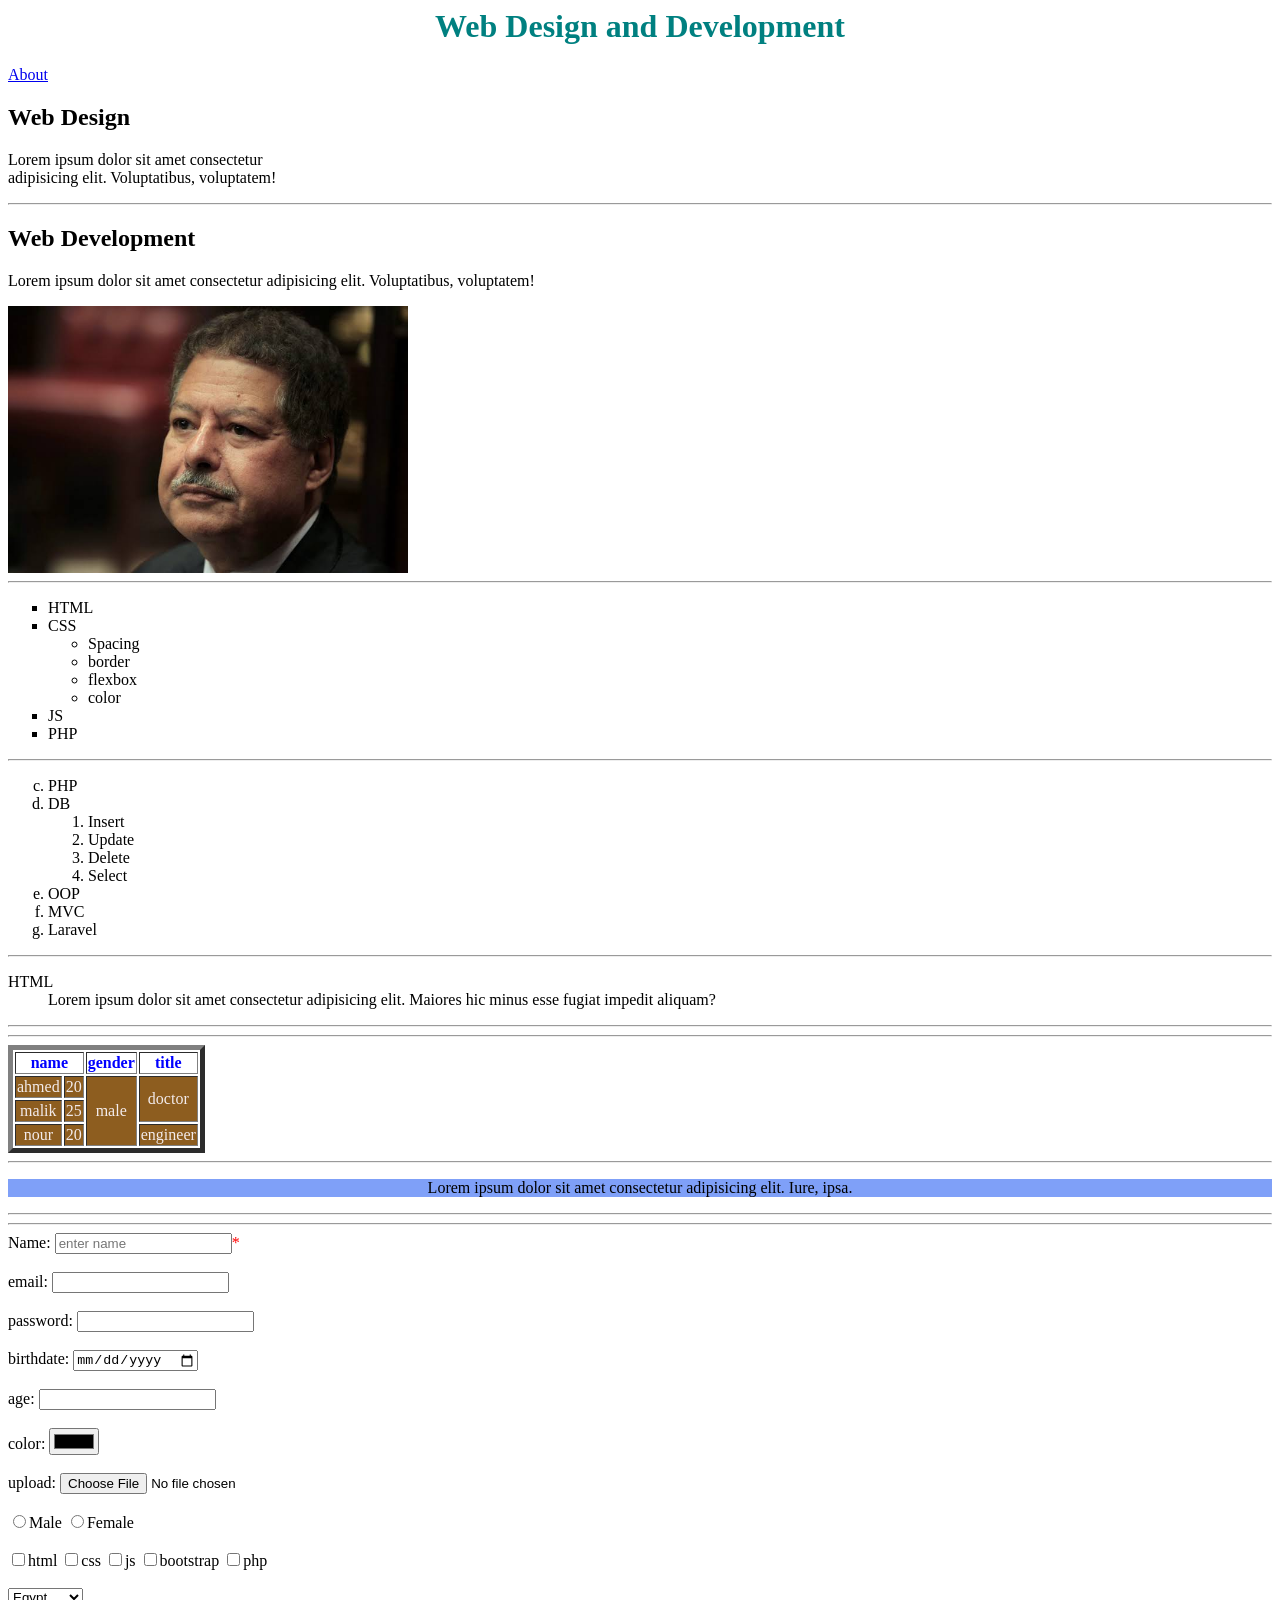
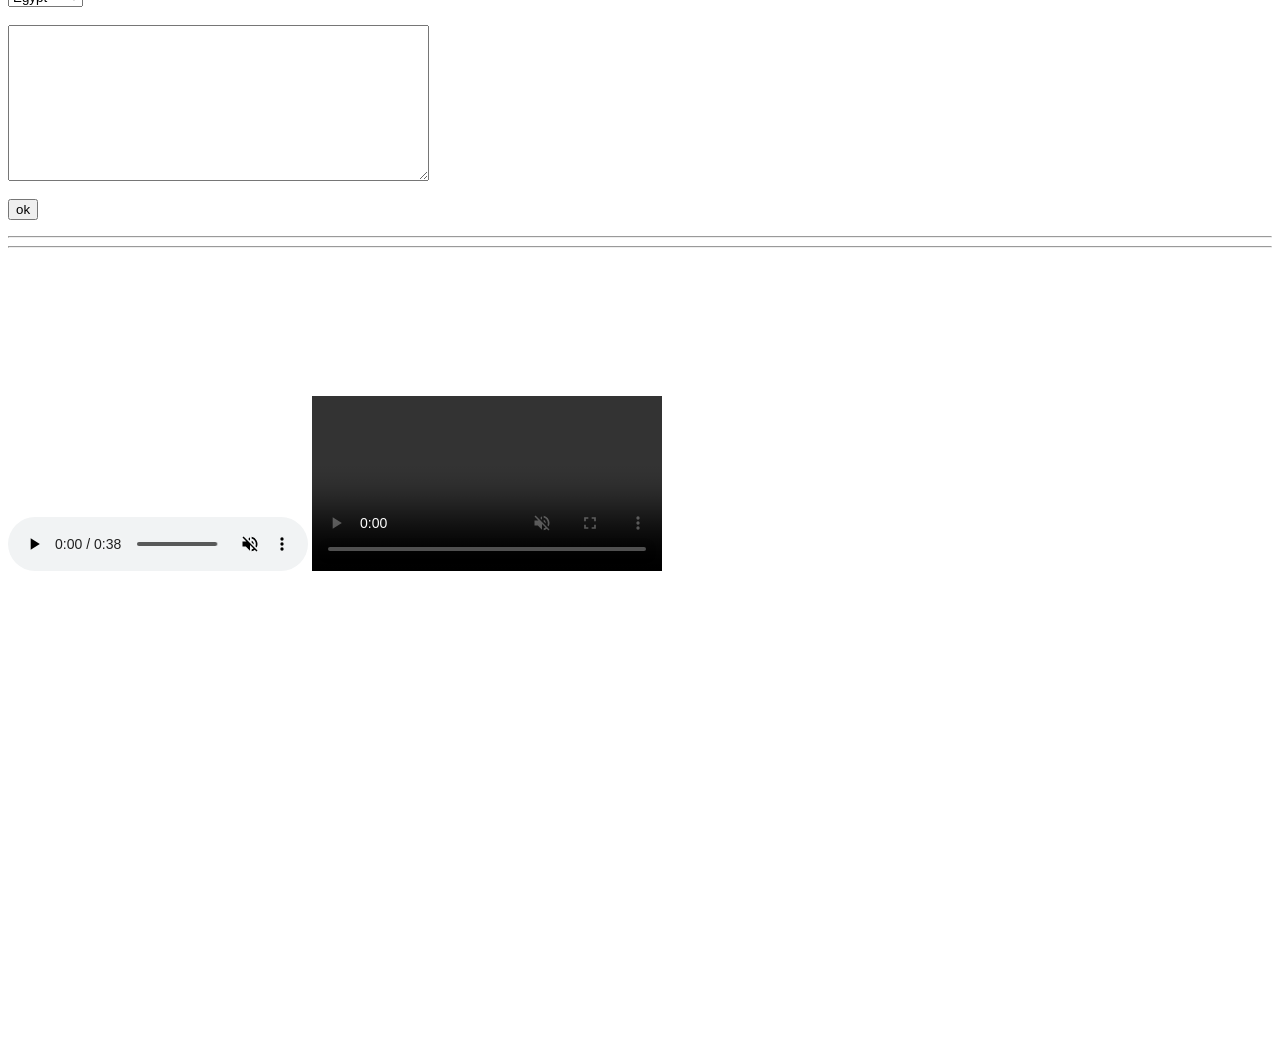
<file: session_1/index.html>
<html>
  <head> </head>
  <body>
    <!------- heading ------------>
    <h1 style="color: teal; text-align: center;">Web Design and Development</h1>
    <a href="about.html">About</a>

    <h2>Web Design</h2>
    <p>
      Lorem ipsum dolor sit amet consectetur <br />
      adipisicing elit. Voluptatibus, voluptatem!
    </p>

    <hr />

    <h2>Web Development</h2>
    <p>
      Lorem ipsum dolor sit amet consectetur adipisicing elit. Voluptatibus,
      voluptatem!
    </p>

    <!-- <h2>Web Design &&  Development </h2>
<h3>Web Design &&  Development </h3>
<h4>Web Design &&  Development </h4>
<h5>Web Design &&  Development </h5>
<h6>Web Design &&  Development </h6> -->

    <!--------------------------------------------tag type  -------------------------------------------------->
    <!--    
1-nested  tag
2-empty tag   <hr>   <br>   <img>   attribute 

-->

    <a
      target="_blank"
      href="https://ar.wikipedia.org/wiki/%D8%A3%D8%AD%D9%85%D8%AF_%D8%B2%D9%88%D9%8A%D9%84"
    >
      <img src="img/images.jpeg" alt="dr/ahmed zewail" width="400" />
    </a>

    <hr />
    <!-- <img src="img/Google_Icons-09-512.webp"  alt="Google icon"> -->

    <!--------------------------  list --------------------------------------------------->
    <!--     
1-ul
2-ol
3-dl     
-->

    <ul type="square">
      <li>HTML</li>
      <li>
        CSS
        <ul>
          <li>Spacing</li>
          <li>border</li>
          <li>flexbox</li>
          <li>color</li>
        </ul>
      </li>
      <li>JS</li>
      <li>PHP</li>
    </ul>

    <hr />

    <ol type="a" start="3">
      <li>PHP</li>
      <li>
        DB
        <ol>
          <li>Insert</li>
          <li>Update</li>
          <li>Delete</li>
          <li>Select</li>
        </ol>
      </li>
      <li>OOP</li>
      <li>MVC</li>
      <li>Laravel</li>
    </ol>

    <hr />

    <dl>
      <dt>HTML</dt>
      <dd>
        Lorem ipsum dolor sit amet consectetur adipisicing elit. Maiores hic
        minus esse fugiat impedit aliquam?
      </dd>
    </dl>

    <hr />
    <hr />
<!-------------------------------table---------------------------------------->
    <table border="5">
        

<thead style="color: blue;">
    <th colspan="2">name</th>
   
    <th>gender</th>
    <th>title</th>
</thead>

<tbody style="color: rgb(243, 235, 235); background-color: rgb(141, 93, 31); text-align: center;">


          <tr>
        <td>ahmed</td>
        <td>20</td>
        <td rowspan="3">male</td>
        <td rowspan="2">doctor</td>
      </tr>

      <tr>
        <td>malik</td>
        <td>25</td>
       
    
      </tr>

      <tr>
        <td>nour</td>
        <td>20</td>
      
        <td>engineer</td>
      </tr>
</tbody>
    </table>








<hr>
<!--------------------------  Style attribute ----------------------------------------------------->

<!----------------   color ---------------------------------------------------------------->

<!-- 
1-red green 

2- R      G         B
   00    00        00     =>black
   ff    ff        ff     => white

   hexadecimal   =>16 0123456789abcdef
   ff   00    00  =>red         #f00 
   00    ff    00  => green     #0f0
   00    00    ff  => blue      #00f
-->


<p style="text-align: center; background-color: #7fa0f8;">Lorem ipsum dolor sit amet consectetur adipisicing elit. Iure, ipsa.</p>




<!----------------------------------------- FORM  --------------------------------------------------------->


<!--  

int x  = 5 ;

type    int
name    x 
value    5

-->

<hr>
<hr>

<form>

<label for="">Name:</label>
<input type="text" name="username" required placeholder="enter name"><span style="color: #f00;">*</span>


 <br>
 <br>

<label for="">email:</label>
<input type="email" name="email">


 <br>
 <br>

<label for="">password:</label>
<input type="password" name="password">


 <br>
 <br>

<label for="">birthdate:</label>
<input type="date" name="date">



<br>
 <br>

<label for="">age:</label>
<input type="number" name="age">


<br>
 <br>

<label for="">color:</label>
<input type="color" name="color">




<br>
 <br>

<label for="">upload:</label>
<input type="file" name="file">



<br>
 <br>

 <input type="radio" name="gender" value="male"><label for="">Male</label>
 <input type="radio" name="gender" value="female"><label for="">Female</label>



 <br>
 <br>

 <input type="checkbox" name="skills" value="html"><label for="">html</label>
 <input type="checkbox" name="skills" value="css"><label for="">css</label>
 <input type="checkbox" name="skills" value="js"><label for="">js</label>
 <input type="checkbox" name="skills" value="bootstrap"><label for="">bootstrap</label>
 <input type="checkbox" name="skills" value="php"><label for="">php</label>


 <br>
 <br>
 
 <select name="country" id="">
    <option value="cairo">Egypt</option>
    <option value="india">india</option>
    <option value="malaysia">malaysia</option>
    <option value="bankouk">bankouk</option>
 </select>


  <br>
 <br>


 <textarea cols="50" rows="10" name="fedb" id=""></textarea>






    <br>
    <br>
    <button type="submit">ok</button>

</form>



<hr>
<hr>


<!-------------------------- Media  ------------------------------------------------------------------->
<!-- 
1-audio
2-video
3-iframe
-->


<audio controls muted autoplay loop>
    <source src="img/001.mp3">
</audio>


<video width="350" controls autoplay loop muted>
    <source src="img/WhatsApp Video 2024-05-04 at 6.33.40 PM.mp4">
</video>



<iframe width="560" height="315" src="https://www.youtube.com/embed/p3Mnum1oPfU?si=aNKYho6OH1UB6o36" title="YouTube video player" frameborder="0" allow="accelerometer; autoplay; clipboard-write; encrypted-media; gyroscope; picture-in-picture; web-share" referrerpolicy="strict-origin-when-cross-origin" allowfullscreen></iframe>



<iframe src="https://www.google.com/maps/embed?pb=!1m18!1m12!1m3!1d3453.0331721212433!2d31.33139472564268!3d30.06458361761831!2m3!1f0!2f0!3f0!3m2!1i1024!2i768!4f13.1!3m3!1m2!1s0x14583e42e4f61a9d%3A0xb87f86d33b2fae3c!2sIT%20Gate%20Academy!5e0!3m2!1sar!2seg!4v1788084041082!5m2!1sar!2seg"
 width="600" height="450" style="border:0;" allowfullscreen="" loading="lazy"
 referrerpolicy="strict-origin-when-cross-origin"></iframe>





 <iframe src="https://www.google.com/maps/embed?pb=!1m18!1m12!1m3!1d27473.956820007144!2d31.530166594286644!3d30.598863250349996!2m3!1f0!2f0!3f0!3m2!1i1024!2i768!4f13.1!3m3!1m2!1s0x14f7f11df48a84e5%3A0xa501720cbe242d27!2z2YXYs9iq2LTZgdmKINin2YTYqtmK2LPZitixINin2YTYr9mI2YTZig!5e0!3m2!1sar!2seg!4v1788084130784!5m2!1sar!2seg" width="600" height="450" style="border:0;" allowfullscreen=""
  loading="lazy" referrerpolicy="strict-origin-when-cross-origin"></iframe>

















  </body>
</html>
</file>
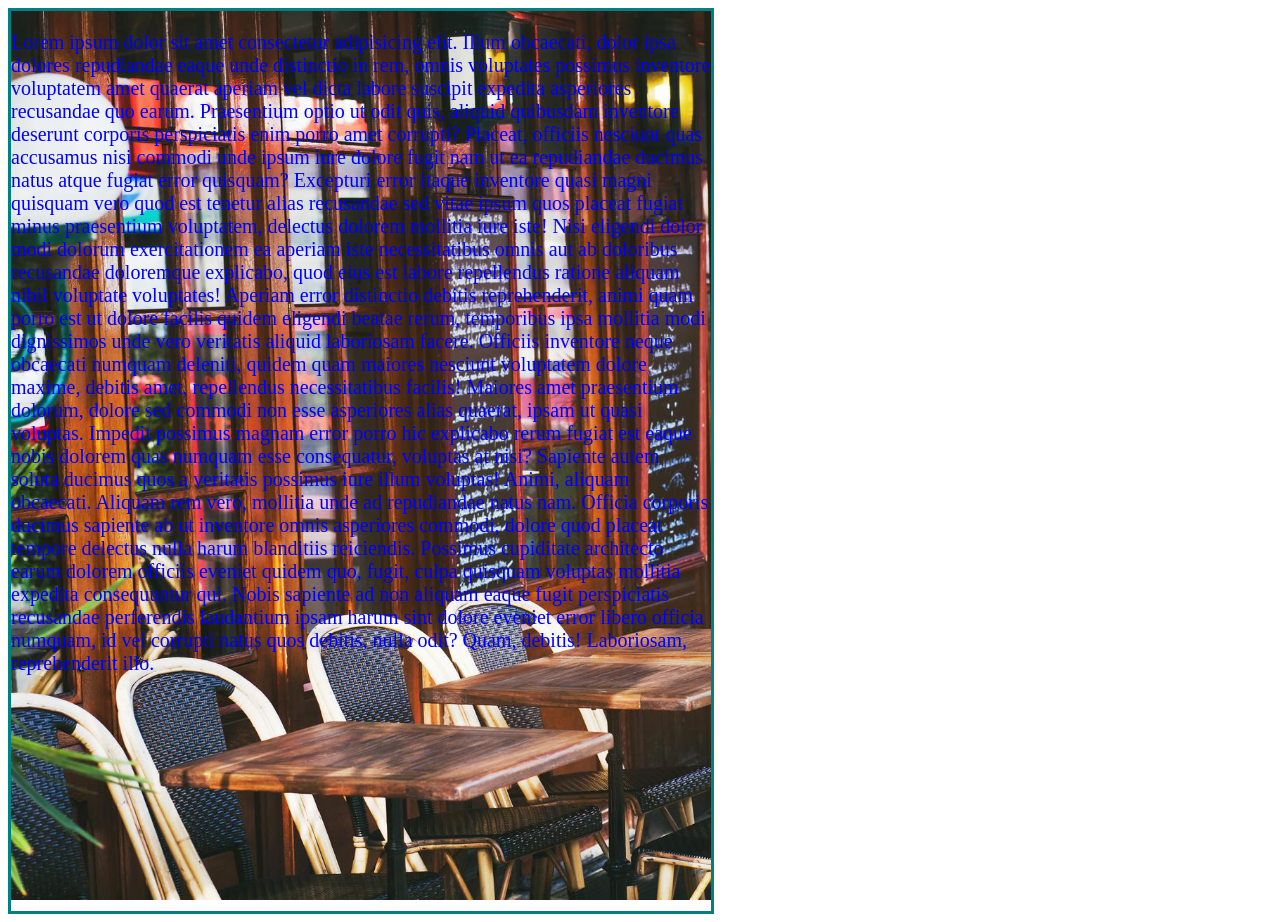
<file: session_2/index.html>
<!DOCTYPE html>
<html lang="en">
<head>
    <meta charset="UTF-8">
    <meta name="viewport" content="width=device-width, initial-scale=1.0">
    <title>Document</title>

<!--  font family link -->
<link rel="preconnect" href="https://fonts.googleapis.com">
<link rel="preconnect" href="https://fonts.gstatic.com" crossorigin>
<link href="https://fonts.googleapis.com/css2?family=DM+Sans:ital,opsz,wght@0,9..40,100..1000;1,9..40,100..1000&family=Roboto+Mono:ital,wght@0,100..700;1,100..700&display=swap"
 rel="stylesheet">

<!-- css style file -->
<link rel="stylesheet" href="css/style.css">

</head>
<body>
    

<!-- 
<iframe
 src="https://www.google.com/maps/embed?pb=!1m18!1m12!1m3!1d13738.494093923553!2d31.506312262057197!3d30.588171516381525!2m3!1f0!2f0!3f0!3m2!1i1024!2i768!4f13.1!3m3!1m2!1s0x14f7f10150b7b129%3A0x62987e244e88b08e!2s7%20Days%20Pizza!5e0!3m2!1sar!2seg!4v1788158146445!5m2!1sar!2seg" 
 width="300" height="450" style="border:0;" allowfullscreen="" loading="lazy" referrerpolicy="strict-origin-when-cross-origin"></iframe>
 -->

<!-- 
<p class="p">Lorem, ipsum dolor sit amet consectetur adipisicing elit. Cupiditate, nobis!</p>
<p>Lorem, ipsum dolor sit amet consectetur adipisicing elit. Cupiditate, nobis!</p>
<p>Lorem, ipsum dolor sit amet consectetur adipisicing elit. Cupiditate, nobis!</p>
<p>Lorem, ipsum dolor sit amet consectetur adipisicing elit. Cupiditate, nobis!</p>
<p>Lorem, ipsum dolor sit amet consectetur adipisicing elit. Cupiditate, nobis!</p>
<p>Lorem, ipsum dolor sit amet consectetur adipisicing elit. Cupiditate, nobis!</p> -->



<!-- <div class="container">
    <h2>Lorem, ipsum dolor.</h2>
    <p>Lorem ipsum dolor, sit amet consectetur adipisicing elit.</p>
    <button>ok</button>
</div> -->



<!---------------------------------------------------------------------------------------->

<!-- inline element     block element     -->

<!-- <a href="">Google</a>
<a href="">Google</a>
<a href="">Google</a>
<a href="">Google</a>
<a href="">Google</a>
<a href="">Google</a> -->


<!-- <p>Lorem, ipsum dolor.</p>
<p>Lorem, ipsum dolor.</p>
<p>Lorem, ipsum dolor.</p>
<p>Lorem, ipsum dolor.</p>
<p>Lorem, ipsum dolor.</p>
<p>Lorem, ipsum dolor.</p> -->

<!-- <h1><span>O</span>ur Team</h1>

<div class="items">

<div class="item">
    
    <img src="images/two.png" alt="">
    <h2>Ahmed Ali</h2>
    <p>Lorem ipsum dolor sit amet consectetur adipisicing elit. Quisquam, voluptatum.</p>
    <button>OK</button>
</div>

<div class="item">
    
    <img src="images/two.png" alt="">
    <h2>Ahmed Ali</h2>
    <p>Lorem ipsum dolor sit amet consectetur adipisicing elit. Quisquam, voluptatum.</p>
    <button>OK</button>
</div>

<div class="item">
    
    <img src="images/two.png" alt="">
    <h2>Ahmed Ali</h2>
    <p>Lorem ipsum dolor sit amet consectetur adipisicing elit. Quisquam, voluptatum.</p>
    <button>OK</button>
</div>



</div> -->




<!-----------------------border-------------------------------->


<!-- <div class="bord"></div> -->


<!------------- Fonts--------------------------->
<!-- 
<h2 class="font-fh2">Lorem, ipsum dolor.</h2>
<p class="p-font">Lorem ipsum, dolor sit amet consectetur adipisicing elit. Iusto reprehenderit nihil qui. Unde cupiditate numquam consequuntur corporis rem assumenda adipisci.</p> -->



<!-- <div class="img">
    <img src="images/1.jpg" alt="">
</div> -->






<!------------------- Spacing ------------------------------------------>



<!-- <div class="space">
    <p>Lorem ipsum, dolor sit amet consectetur adipisicing elit. Facilis eum laborum iure fuga quia laudantium repellat molestias doloribus, numquam tempore.</p>
</div> -->







<!-------------------------- background  ------------------------------------------>

<div class="back">
<p>Lorem ipsum dolor sit amet consectetur adipisicing elit. Illum obcaecati, dolor ipsa dolores repudiandae eaque unde distinctio in rem, omnis voluptates possimus inventore voluptatem amet quaerat aperiam vel dicta labore suscipit expedita asperiores recusandae quo earum. Praesentium optio ut odit quis, aliquid quibusdam inventore deserunt corporis perspiciatis enim porro amet corrupti? Placeat, officiis nesciunt quas accusamus nisi commodi unde ipsum iure dolore fugit nam ut ea repudiandae ducimus natus atque fugiat error quisquam? Excepturi error itaque inventore quasi magni quisquam vero quod est tenetur alias recusandae sed vitae ipsum quos placeat fugiat minus praesentium voluptatem, delectus dolorem mollitia iure iste! Nisi eligendi dolor modi dolorum exercitationem ea aperiam iste necessitatibus omnis aut ab doloribus recusandae doloremque explicabo, quod eius est labore repellendus ratione aliquam nihil voluptate voluptates! Aperiam error distinctio debitis reprehenderit, animi quam porro est ut dolore facilis quidem eligendi beatae rerum, temporibus ipsa mollitia modi dignissimos unde vero veritatis aliquid laboriosam facere. Officiis inventore neque obcaecati numquam deleniti, quidem quam maiores nesciunt voluptatem dolore maxime, debitis amet, repellendus necessitatibus facilis! Maiores amet praesentium dolorum, dolore sed commodi non esse asperiores alias quaerat, ipsam ut quasi voluptas. Impedit possimus magnam error porro hic explicabo rerum fugiat est eaque nobis dolorem quas numquam esse consequatur, voluptas at nisi? Sapiente autem soluta ducimus quos a veritatis possimus iure illum voluptas! Animi, aliquam obcaecati. Aliquam rem vero, mollitia unde ad repudiandae natus nam. Officia corporis ducimus sapiente ab ut inventore omnis asperiores commodi, dolore quod placeat tempore delectus nulla harum blanditiis reiciendis. Possimus cupiditate architecto earum dolorem officiis eveniet quidem quo, fugit, culpa quisquam voluptas mollitia expedita consequuntur qui. Nobis sapiente ad non aliquam eaque fugit perspiciatis recusandae perferendis laudantium ipsam harum sint dolore eveniet error libero officia numquam, id vel corrupti natus quos debitis, nulla odit? Quam, debitis! Laboriosam, reprehenderit illo.</p>
</div>


<!-- <div class="test">
    <p>Lorem ipsum dolor sit.</p>
</div> -->





</body>
</html>
</file>
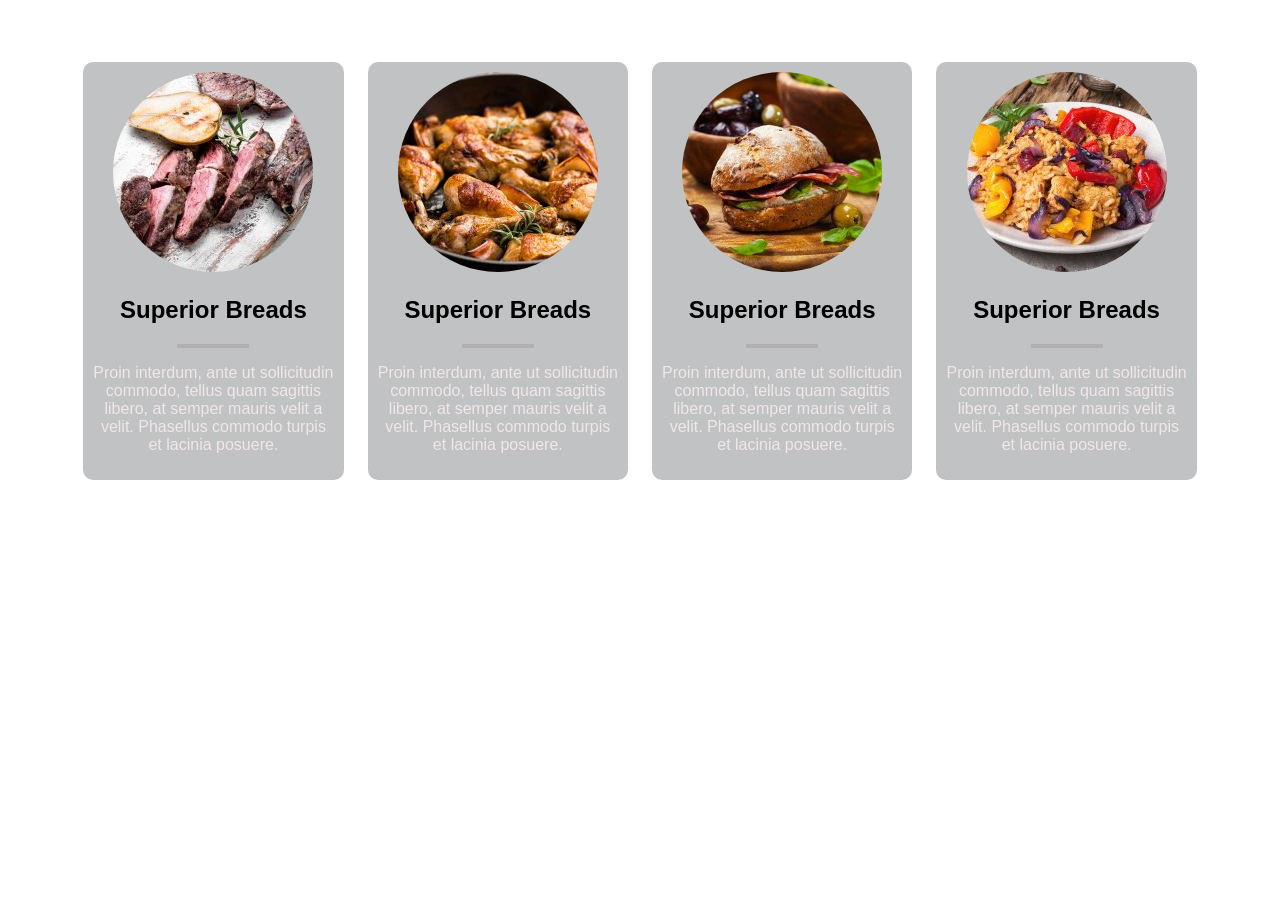
<file: session_3/index.html>
<!DOCTYPE html>
<html lang="en">
<head>
    <meta charset="UTF-8">
        <meta name="viewport" content="width=device-width, initial-scale=1.0">

    <title>Document</title>
    <link rel="stylesheet" href="css/style.css">
</head>
<body>
    



    <!-- <div class="test">
<p>Lorem ipsum dolor sit amet consectetur adipisicing elit. Ducimus, modi.</p>

    </div> -->


<div class="baking">


  <div class="inner-backing">
<div class="inner">
    
<img src="images/rigel-food-sec-2-img1-200x200.jpg" alt="">
<h2>Superior Breads</h2>
<!-- <hr> -->
 <!-- <pre>------------------</pre> -->
 <div class="line"></div>
<p>Proin interdum, ante ut sollicitudin commodo, tellus quam sagittis libero, at semper mauris velit a velit. Phasellus commodo turpis et lacinia posuere.</p>
 
</div>


</div>  


  <div class="inner-backing">
   <div class="inner">
     
<img src="images/rigel-food-sec-2-img3-200x200.jpg" alt="">
<h2>Superior Breads</h2>
 <div class="line"></div>
 <p>Proin interdum, ante ut sollicitudin commodo, tellus quam sagittis libero, at semper mauris velit a velit. Phasellus commodo turpis et lacinia posuere.</p>

   </div>

</div> 


    <div class="inner-backing">
<div class="inner">
    
<img src="images/rigel-food-sec-2-img4-200x200.jpg" alt="">
<h2>Superior Breads</h2>
 <div class="line"></div>
<p>Proin interdum, ante ut sollicitudin commodo, tellus quam sagittis libero, at semper mauris velit a velit. Phasellus commodo turpis et lacinia posuere.</p>
  
</div>
</div> 

    <div class="inner-backing">
<div class="inner">
    
<img src="images/rigel-food-sec-2-img5-200x200.jpg" alt="">
<h2>Superior Breads</h2>
 <div class="line"></div>
<p>Proin interdum, ante ut sollicitudin commodo, tellus quam sagittis libero, at semper mauris velit a velit. Phasellus commodo turpis et lacinia posuere.</p>
  

</div>
</div> 

<div class="clr"></div>

  <!-- <p>Lorem, ipsum dolor.</p> -->

</div>


</body>
</html>
</file>
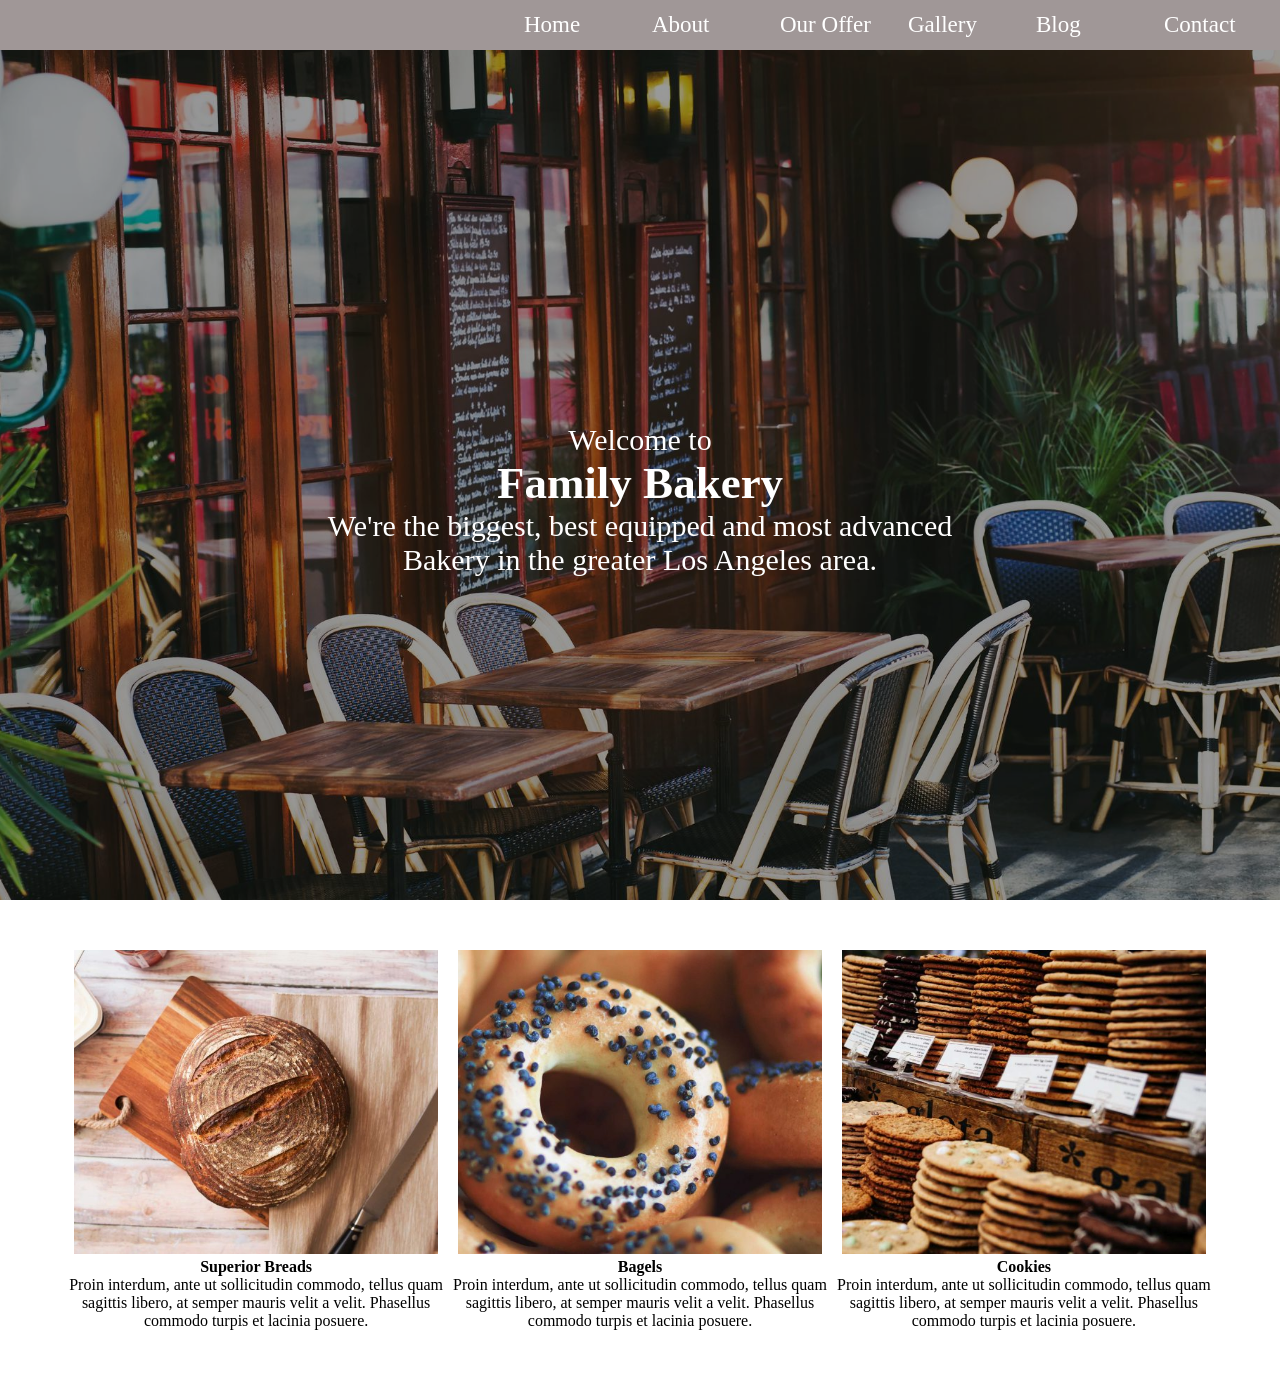
<file: session_4/index.html>
<!DOCTYPE html>
<html lang="en">
<head>
    <meta charset="UTF-8">
    <meta name="viewport" content="width=device-width, initial-scale=1.0">
    <title>Document</title>

<!---  CDN font-awesome  -->
<!-- <link rel="stylesheet" 
href="https://cdnjs.cloudflare.com/ajax/libs/font-awesome/7.3.1/css/all.min.css" integrity="sha512-QeR2VH+lsBE5LSAe1Q5EnTBbe7XTBubt8dG93Y7gidSgdMCr8nVqKcfKAMyN96SV8KDbZVTDXChatu5G2KQGzg==" crossorigin="anonymous"
 referrerpolicy="no-referrer"> -->

<!---  css  font-awesome  -->
<link rel="stylesheet" href="css/all.min.css"> 

<!------  css style  -------->
    <link rel="stylesheet" href="css/style.css">
</head>
<body>
    
<!-------------- Hover -------------------->


<!-- <div class="hov"></div> -->






<!---------------------  Transform ------------------------------->
<!-- <div class="trans">
    <img src="images/stas-ovsky-123540-600x500.jpg" alt="">
    <div class="inner">
        <h2>search</h2>
    </div>
</div> -->




<!--------------------  CSS Combinators -------------------------------->

<!-- <div class="item">
    <p>Lorem ipsum dolor sit amet consectetur.</p>
    <p>Lorem ipsum dolor sit amet consectetur.</p>

   <div class="c-item">
    <p>Lorem ipsum dolor sit, amet consectetur adipisicing </p>
    <p>Lorem ipsum dolor sit amet consectetur.</p>

   </div> 

    <p>Lorem ipsum dolor sit amet consectetur.</p>

</div>
<span></span>
<h3>Lorem ipsum dolor sit amet.</h3>
<h3>Lorem ipsum dolor sit amet.</h3>
<h3>Lorem ipsum dolor sit amet.</h3> -->




<!----------------------- -after&before -------------------------------->

<!-- <h1 class="h1">NTI</h1>


<h2 class="h2">CONTENT</h2> -->


<!------------------------------  ICONS ---------------------------------->


<!-- <div class="icons">

<i class="fa-solid fa-eye fa-2x"></i>

<i class="fa-brands fa-apple fa-10x"></i>

<i class="fa-solid fa-trophy"></i>

</div> -->

<!-- 
<ul class="fa-ul">
  <li>
    <span class="fa-li"><i class="fa-brands fa-envira"></i></span>We care about environment.
  </li>
  <li>
    <span class="fa-li"><i class="fa-solid fa-spin fa-users"></i></span>We are trusted by hundreds of clients.
  </li>
  <li>
    <span class="fa-li"><i class="fa-solid fa-spinner fa-pulse"></i></span>replace bullets
  </li>
  <li>
    <span class="fa-li"><i class="fa-regular fa-square"></i></span>in lists
  </li>
</ul> -->





<!------------------------------------------------------------------->



<header>
<div class="liner">
    
<nav>
    <ul>
        <li>Home</li>
        <li>About</li>
        <li>Our Offer</li>
        <li>Gallery</li>
        <li>Blog</li>
        <li>Contact</li>
        
    </ul>
</nav>


<div class="caption">

   <div class="i-f">
         <p>Welcome to</p>
    <h1>Family Bakery</h1>
    <p>We're the biggest, best equipped and most advanced Bakery in the greater Los Angeles area.</p>

   </div>
   
</div>

</div>

</header>

<section>
<!--     
<h3>Our Baking</h3>
<p>Learn more about them. We have worked truly hard to make them perfect for every use.</p> -->




<div class="baking">

    <div class="our-baking"> 
        <img src="images/ben-garratt-134774-600x500.jpg" alt="">
            <h4>Superior Breads</h4>
            <p>Proin interdum, ante ut sollicitudin commodo, tellus quam sagittis libero, at semper mauris velit a velit. Phasellus commodo turpis et lacinia posuere.</p>
    </div>


       <div class="our-baking">
        <img src="images/stas-ovsky-123540-600x500.jpg" alt="">
            <h4>Bagels</h4>
            <p>Proin interdum, ante ut sollicitudin commodo, tellus quam sagittis libero, at semper mauris velit a velit. Phasellus commodo turpis et lacinia posuere.</p>
    </div>

       <div class="our-baking">
        <img src="images/clem-onojeghuo-206832-600x500 (2).jpg" alt="">
            <h4>Cookies</h4>
            <p>Proin interdum, ante ut sollicitudin commodo, tellus quam sagittis libero, at semper mauris velit a velit. Phasellus commodo turpis et lacinia posuere.</p>
    </div> 


  

</div>






</section>






</body>
</html>
</file>
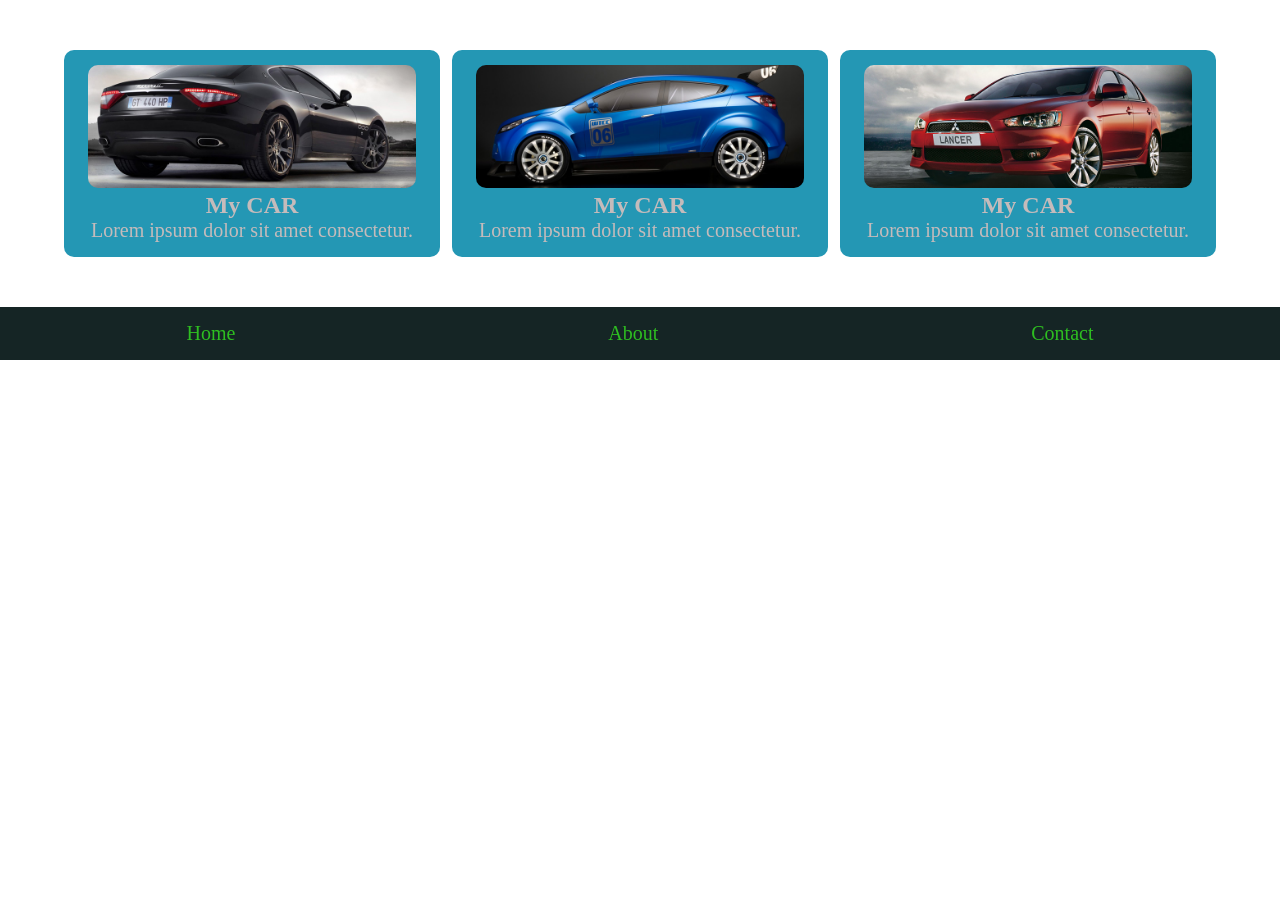
<file: session_5/index.html>
<!DOCTYPE html>
<html lang="en">
<head>
    <meta charset="UTF-8">
    <meta name="viewport" content="width=device-width, initial-scale=1.0">
    <title>Document</title>
    <link rel="stylesheet" href="css/style.css">
</head>
<body>
    

<div class="item">
    <div class="inner-item">
        <img src="images/1.jpg" alt="">
        <h2>My CAR</h2>
        <p>Lorem ipsum dolor sit amet consectetur.</p>
    </div>

     <div class="inner-item">
        <img src="images/2.jpg" alt="">
        <h2>My CAR</h2>
        <p>Lorem ipsum dolor sit amet consectetur.</p>
    </div>

     <div class="inner-item">
        <img src="images/3.jpg" alt="">
        <h2>My CAR</h2>
        <p>Lorem ipsum dolor sit amet consectetur.</p>
    </div>
</div>




<!-- <div class="parent">

    <div class="one ch"><p>ONE</p></div>
    <div class="two ch"><p>TWO</p></div>
    <div class="three ch"><p>THREE</p></div>
    <div class="four ch"><p>FOUR</p></div>
    <div class="five ch"><p>FIVE</p></div>

</div> -->



<nav>
    <ul>
        <li><a href="">Home</a></li>
        <li><a href="">About</a></li>
        <li><a href="">Contact</a></li>
    </ul>
</nav>



</body>
</html>
</file>
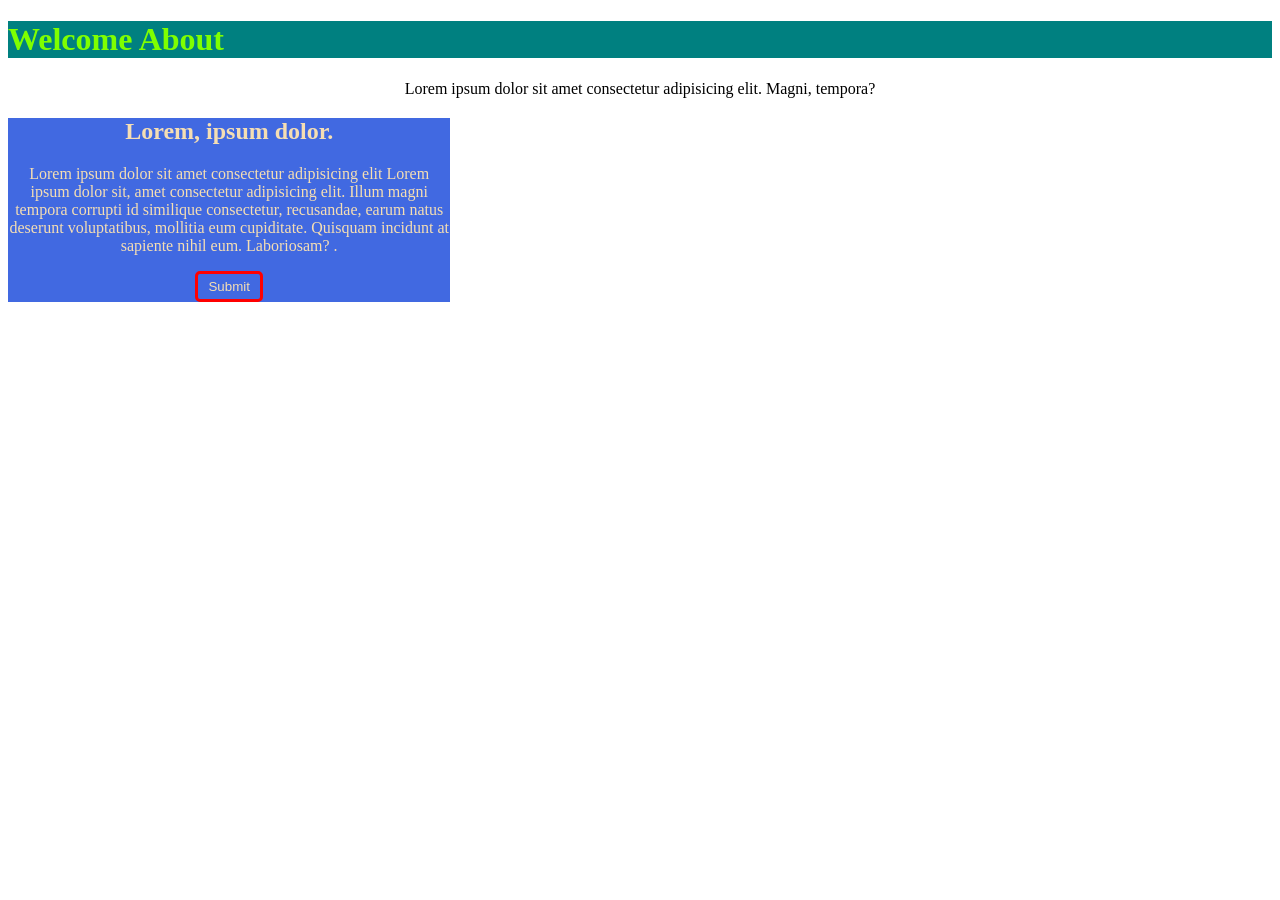
<file: session_1/about.html>
<!DOCTYPE html>
<html lang="en">
<head>
    <meta charset="UTF-8">
    <meta name="viewport" content="width=device-width, initial-scale=1.0">
    <title>Document</title>



<!---internal css -->
<!-- <style>

h1{
text-align: center;
background-color: #d31c1c;
color: #fff;
}
p{
    color: blueviolet;
}

</style> -->


<!---external css -->
<link rel="stylesheet" href="style.css">


</head>
<body>

    <h1>Welcome About</h1>
  <!-- inline css -->
    <p style="text-align: center;">Lorem ipsum dolor sit amet consectetur adipisicing elit. Magni, tempora?</p>



<!-------------------css  ------------------------------------>
<!-----
1-internal 
2-external
3-inline
-------------------------------->





<!------          Classes             ------->


<!-- 
<h2>Lorem ipsum dolor sit amet, consectetur adipisicing elit. Eos, alias!</h2>
<h2 class="item bgr">Lorem ipsum dolor sit amet, consectetur adipisicing elit. Eos, alias!</h2>
<h2 class="item bg">Lorem ipsum dolor sit amet, consectetur adipisicing elit. Eos, alias!</h2>
<h2 class="inner-item">Lorem ipsum dolor sit amet, consectetur adipisicing elit. Eos, alias!</h2>
<h2>Lorem ipsum dolor sit amet, consectetur adipisicing elit. Eos, alias!</h2>
<h2>Lorem ipsum dolor sit amet, consectetur adipisicing elit. Eos, alias!</h2>
<h2>Lorem ipsum dolor sit amet, consectetur adipisicing elit. Eos, alias!</h2>
<h2>Lorem ipsum dolor sit amet, consectetur adipisicing elit. Eos, alias!</h2>
<h2>Lorem ipsum dolor sit amet, consectetur adipisicing elit. Eos, alias!</h2>
<h2>Lorem ipsum dolor sit amet, consectetur adipisicing elit. Eos, alias!</h2> -->






<!------------------  DIV --------------------------->


<div class="item2">
    <h2>Lorem, ipsum dolor.</h2>
    <p>Lorem ipsum dolor sit amet
        consectetur adipisicing elit
        Lorem ipsum dolor sit, amet consectetur adipisicing elit. Illum magni tempora corrupti id similique consectetur, recusandae, earum natus deserunt voluptatibus, mollitia eum cupiditate. Quisquam incidunt at sapiente nihil eum. Laboriosam?
        .</p>
    <button>Submit</button>
</div>



<!----  Default value---------->








<!-- <h2>Lorem, ipsum dolor.</h2> -->




    
</body>
</html>
</file>
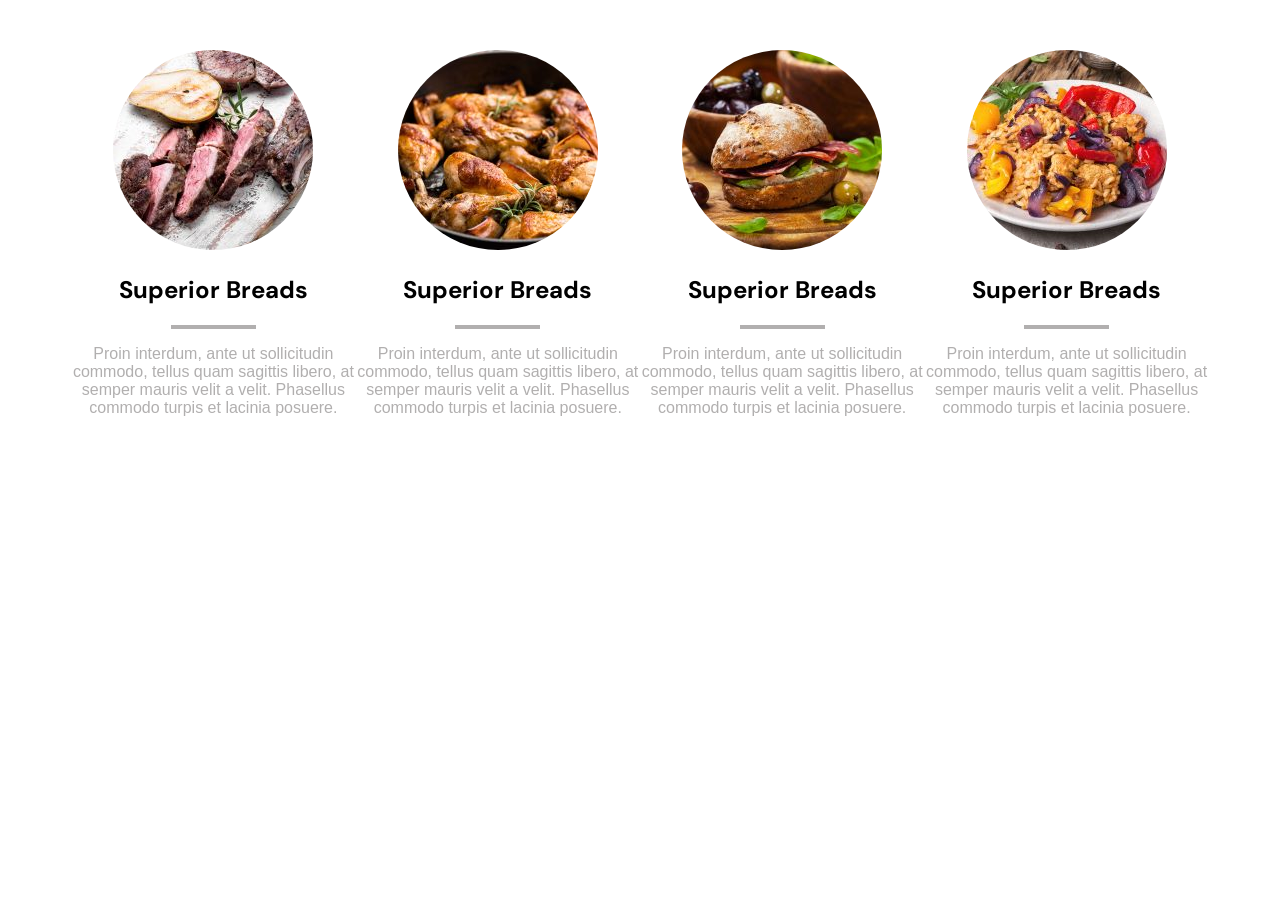
<file: session_2/about.html>
<!DOCTYPE html>
<html lang="en">
<head>
    <meta charset="UTF-8">
    <meta name="viewport" content="width=device-width, initial-scale=1.0">
    <title>Document</title>


    
<!--  font family link -->
<link rel="preconnect" href="https://fonts.googleapis.com">
<link rel="preconnect" href="https://fonts.gstatic.com" crossorigin>
<link href="https://fonts.googleapis.com/css2?family=DM+Sans:ital,opsz,wght@0,9..40,100..1000;1,9..40,100..1000&family=Roboto+Mono:ital,wght@0,100..700;1,100..700&display=swap"
 rel="stylesheet">

<!-- css style file -->
    <link rel="stylesheet" href="css/about.css">
</head>
<body>

<div class="conatiner">
<!--     
<h2>Our Baking</h2>
<p>Learn more about them. We have worked truly hard to make them perfect for every use.</p>
 -->


<div class="baking">


  <div class="inner-backing">
<img src="images/rigel-food-sec-2-img1-200x200.jpg" alt="">
<h2>Superior Breads</h2>
<!-- <hr> -->
 <!-- <pre>------------------</pre> -->
 <div class="line"></div>
<p>Proin interdum, ante ut sollicitudin commodo, tellus quam sagittis libero, at semper mauris velit a velit. Phasellus commodo turpis et lacinia posuere.</p>
  </div>  


  <div class="inner-backing">
<img src="images/rigel-food-sec-2-img3-200x200.jpg" alt="">
<h2>Superior Breads</h2>
 <div class="line"></div>
<p>Proin interdum, ante ut sollicitudin commodo, tellus quam sagittis libero, at semper mauris velit a velit. Phasellus commodo turpis et lacinia posuere.</p>
  </div> 


    <div class="inner-backing">
<img src="images/rigel-food-sec-2-img4-200x200.jpg" alt="">
<h2>Superior Breads</h2>
 <div class="line"></div>
<p>Proin interdum, ante ut sollicitudin commodo, tellus quam sagittis libero, at semper mauris velit a velit. Phasellus commodo turpis et lacinia posuere.</p>
  </div> 

    <div class="inner-backing">
<img src="images/rigel-food-sec-2-img5-200x200.jpg" alt="">
<h2>Superior Breads</h2>
 <div class="line"></div>
<p>Proin interdum, ante ut sollicitudin commodo, tellus quam sagittis libero, at semper mauris velit a velit. Phasellus commodo turpis et lacinia posuere.</p>
  </div> 

<div class="clr"></div>

  <!-- <p>Lorem, ipsum dolor.</p> -->

</div>



</div>





    
</body>
</html>
</file>
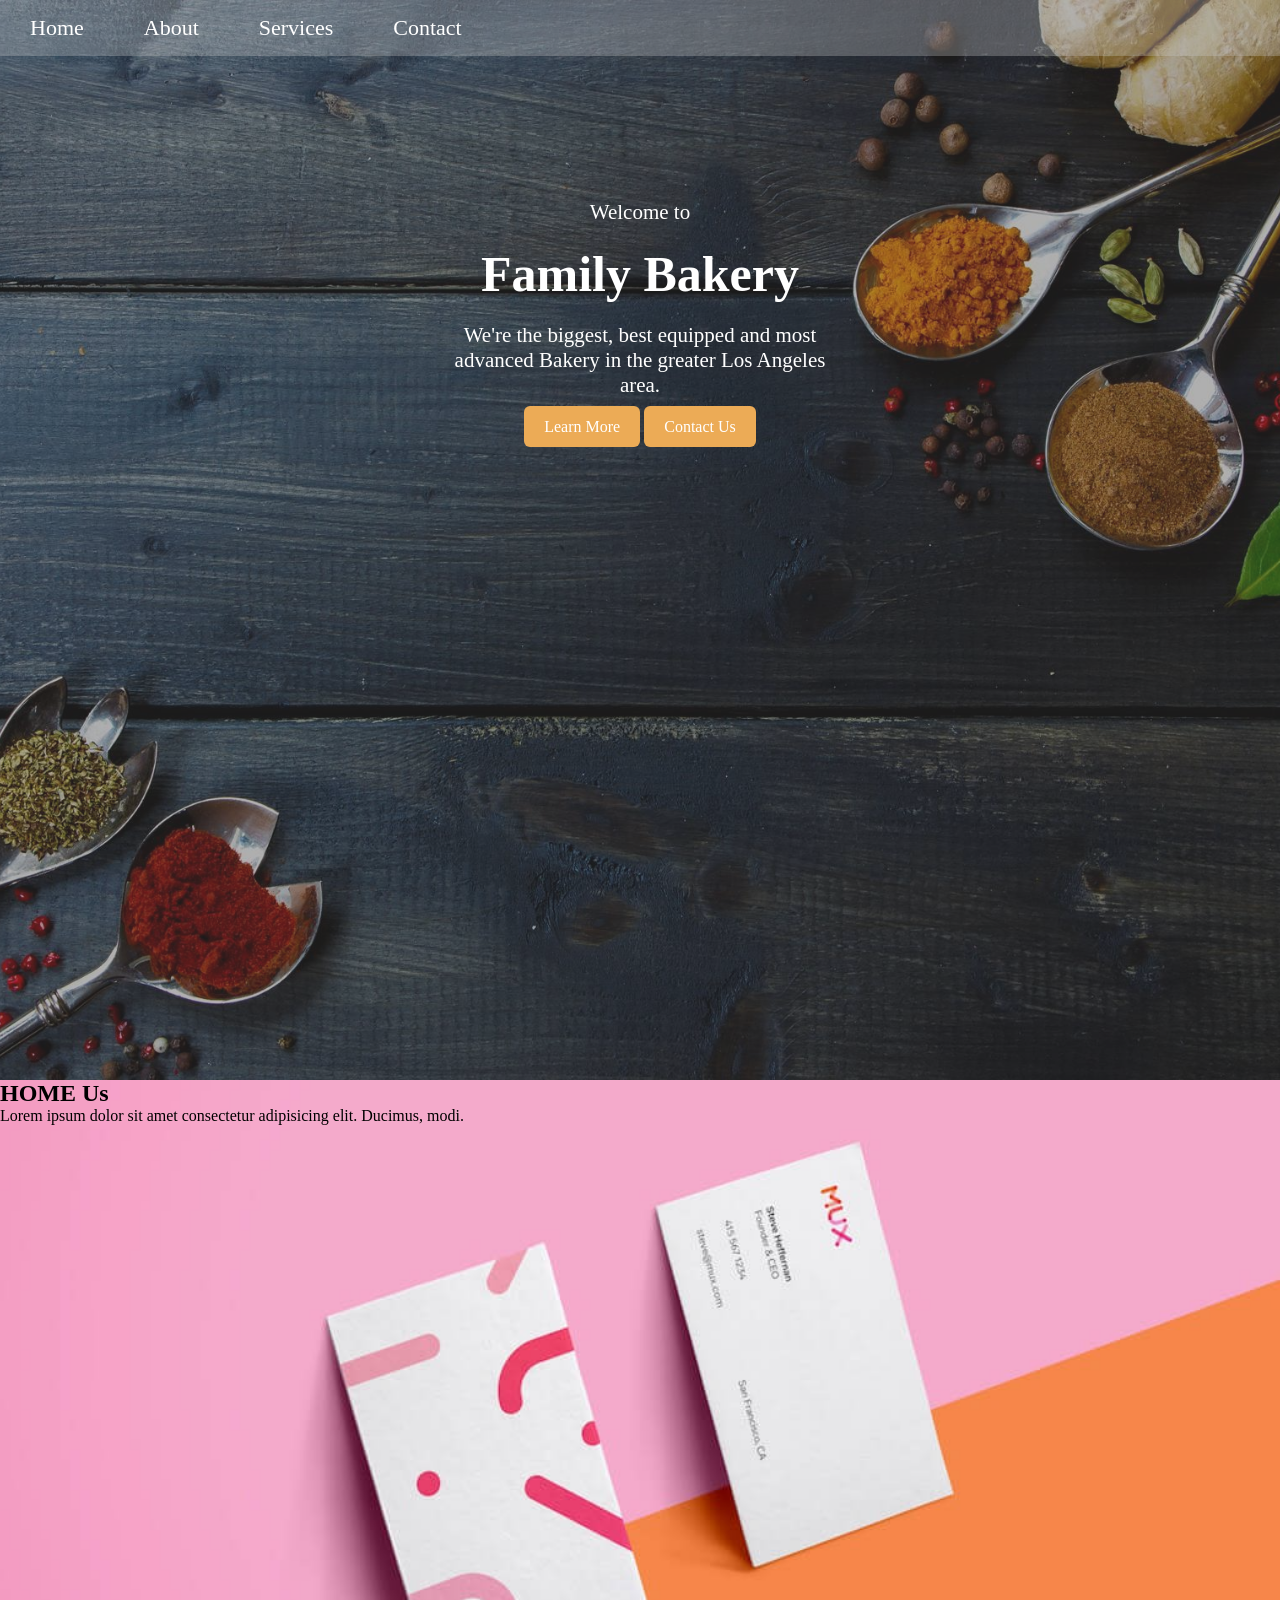
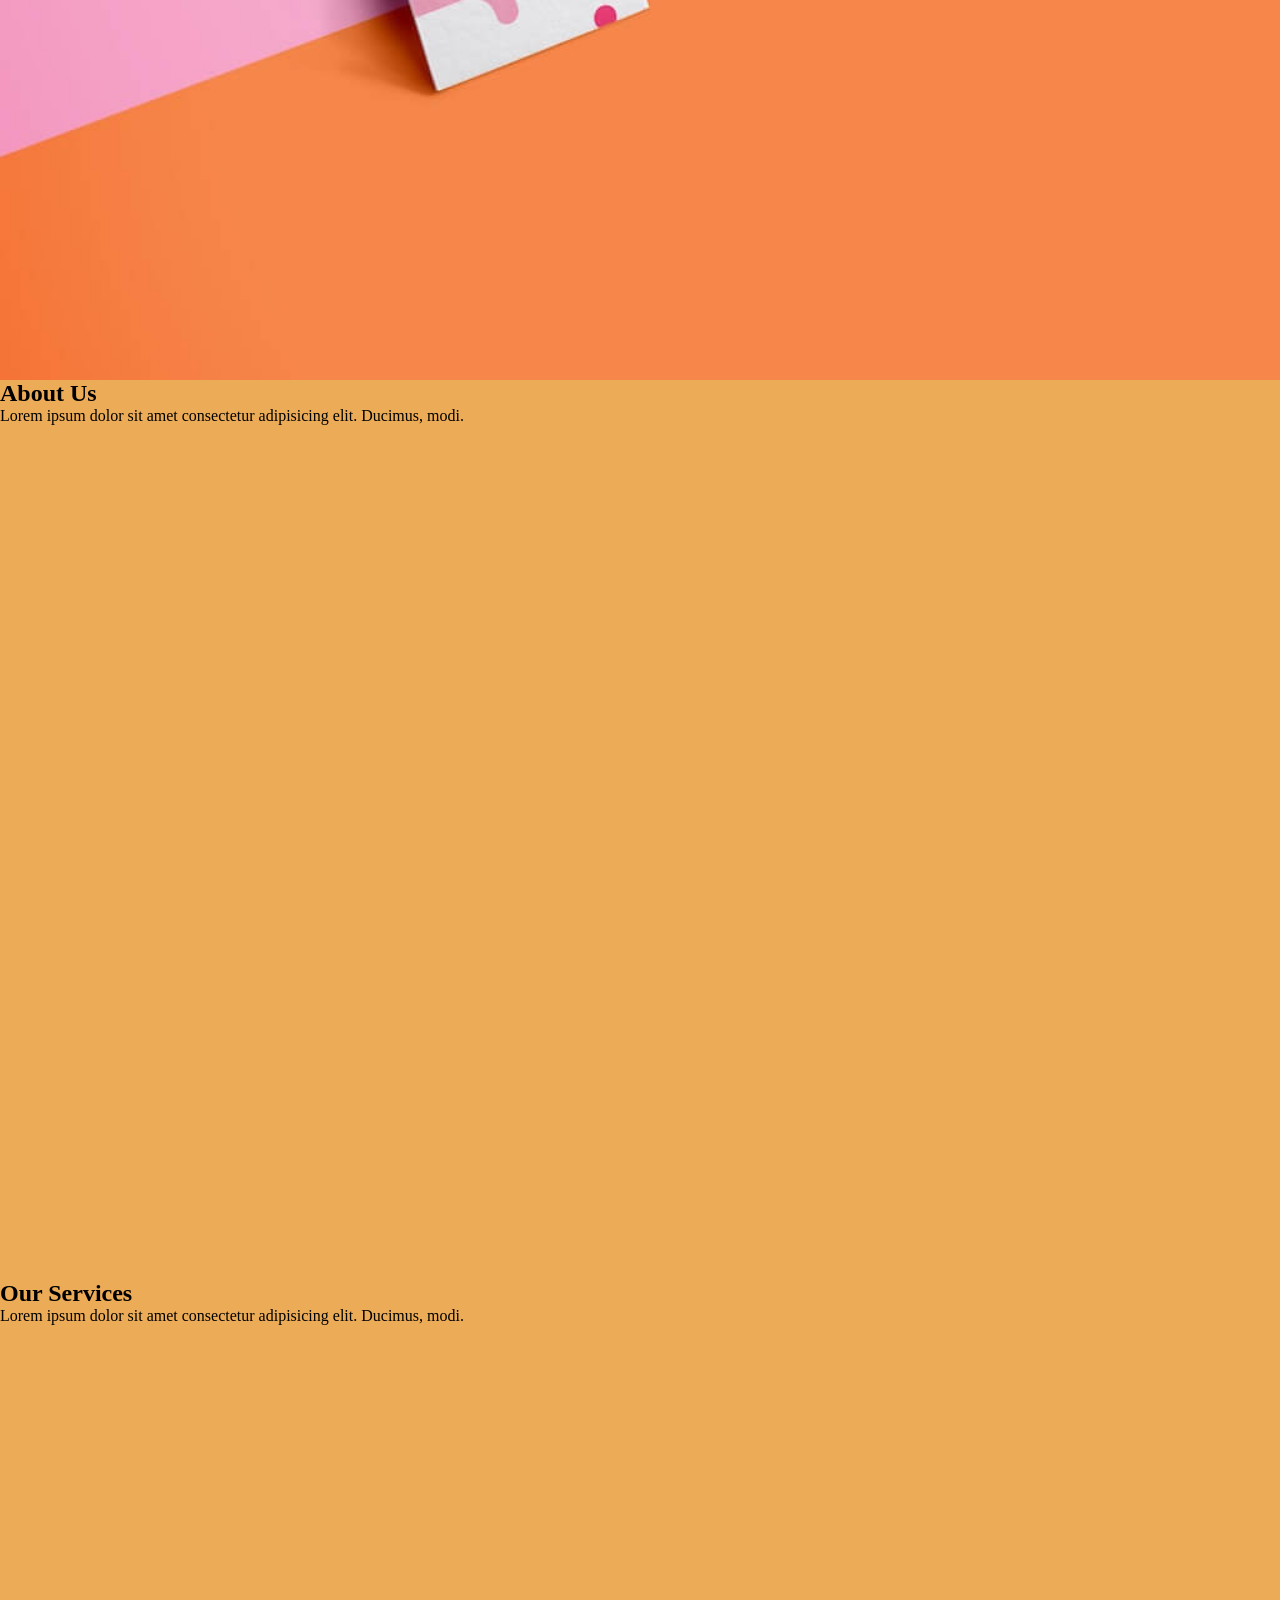
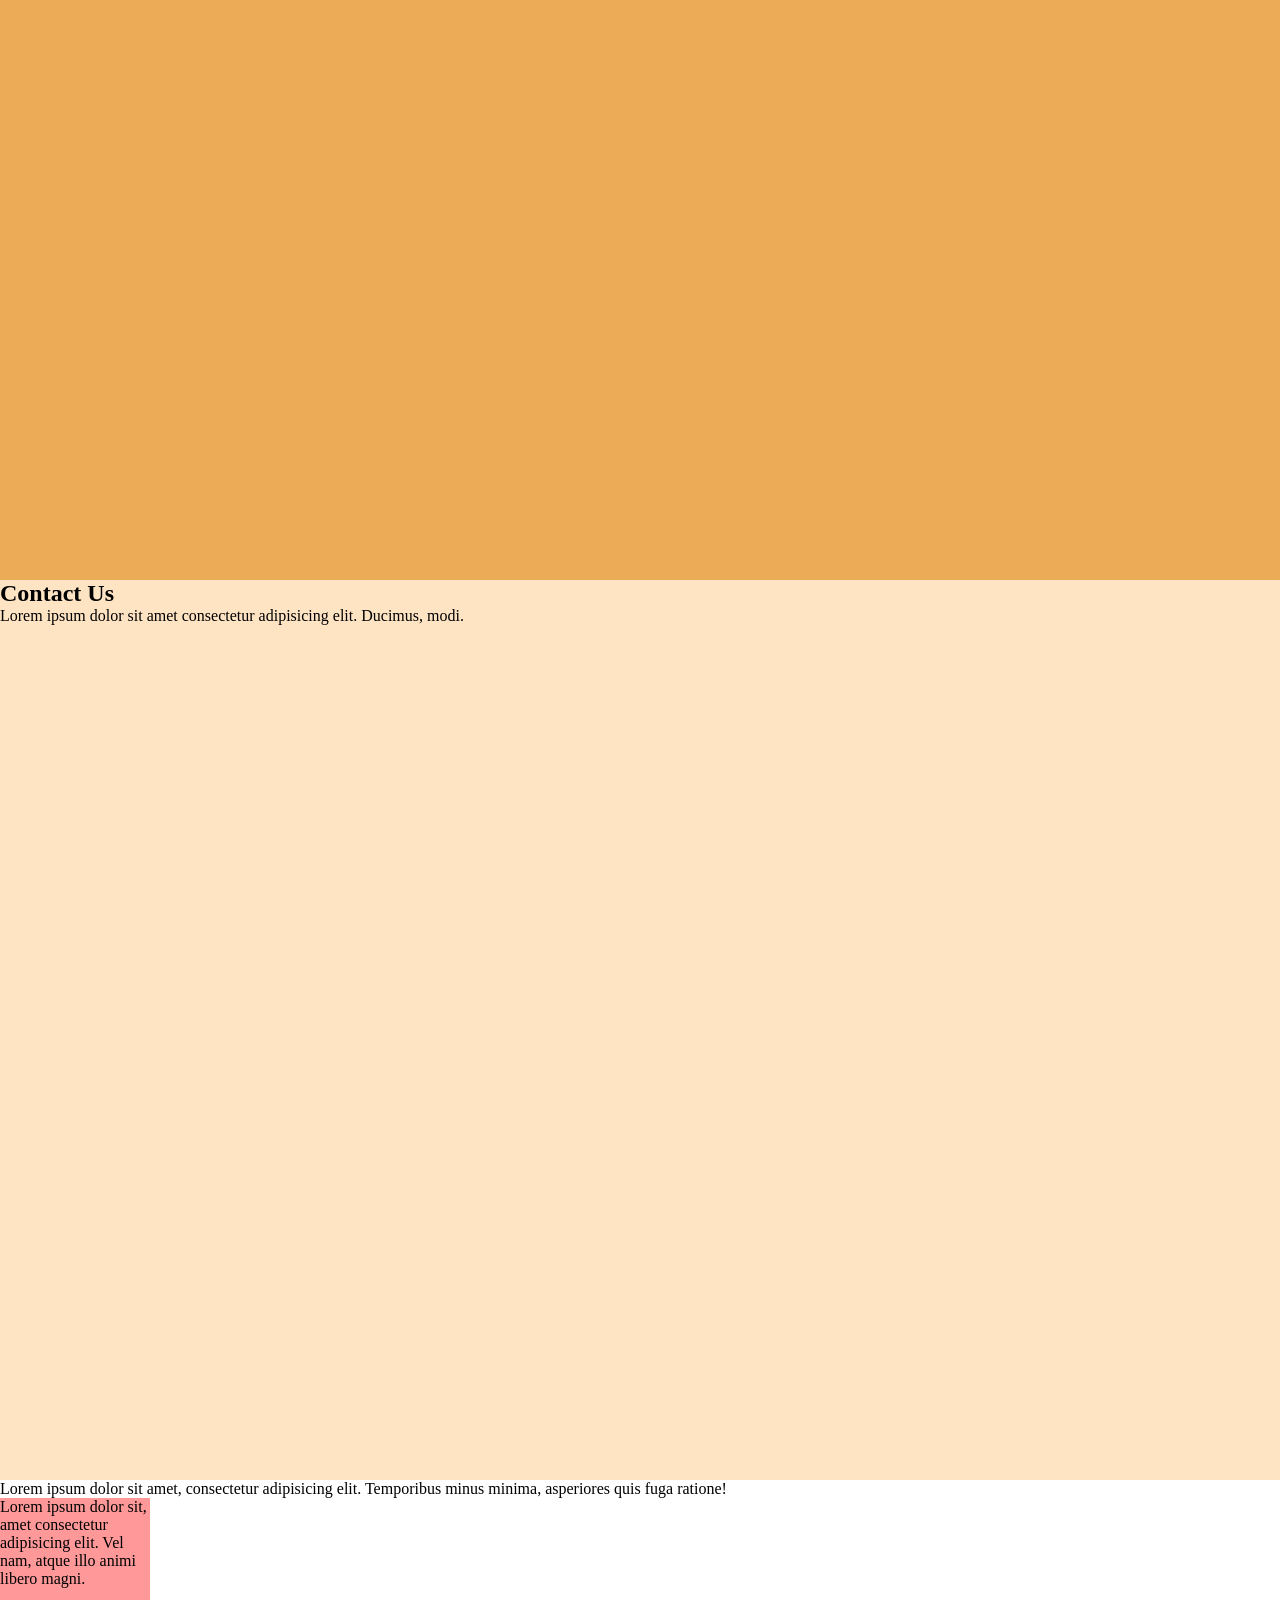
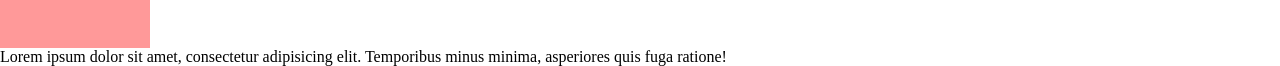
<file: session_3/about.html>
<!DOCTYPE html>
<html lang="en">
<head>
    <meta charset="UTF-8">
    <meta name="viewport" content="width=device-width, initial-scale=1.0">
    <title>Document</title>
    <link rel="stylesheet" href="css/about.css">
</head>
<body>
    
    <!----- position  ---->
    <!-- <p>Lorem ipsum dolor sit amet, consectetur adipisicing elit. Soluta ex numquam mollitia beatae, repellendus voluptate reprehenderit vitae. Aut, quas facere!</p> -->

   <!-- <div class="grand">
     <div class="parent">
        <div class="item"></div>
    </div>
   </div> -->

 
<!-- 
    <p>Lorem ipsum dolor sit amet, consectetur adipisicing elit. Soluta ex numquam mollitia beatae, repellendus voluptate reprehenderit vitae. Aut, quas facere!</p>
<div class="item"></div>

<p>Lorem ipsum dolor, sit amet consectetur adipisicing elit. Nihil, provident. Enim quos fugiat ducimus deserunt quaerat atque.
        <h2 class="stiky">Lorem ipsum dolor sit amet.</h2>

    Praesentium libero officiis ut magni odio quis vitae, eius inventore ex! Error iure magnam totam eveniet, ratione, repellat tempore a saepe quasi sit quis sapiente velit, amet adipisci dolores quia nesciunt illo. Impedit aspernatur sequi id eaque sed necessitatibus sint adipisci itaque maiores architecto, rem voluptas facilis fuga? Atque explicabo dignissimos, suscipit corrupti, autem temporibus quam earum deserunt, vel repudiandae eos beatae? Consequatur placeat eum labore maxime impedit excepturi accusantium fugiat magni ipsum veniam qui sunt ipsam, laboriosam, sed eligendi hic. Veritatis accusamus consectetur impedit maiores voluptatibus ullam incidunt in harum pariatur tempora magni ut, nobis cupiditate enim minus possimus molestiae, esse numquam ducimus. Totam quod eius qui ad voluptates ea laboriosam illo distinctio, magni molestiae, cum impedit nulla aperiam est voluptatum! Sed eos incidunt magnam ea laboriosam voluptatum voluptate esse explicabo rem ipsum facilis consectetur aliquam accusamus expedita, iste sunt repudiandae! Adipisci a illo numquam temporibus pariatur corrupti assumenda minima consequuntur rerum omnis dolores et quo veniam esse magnam quaerat sed consectetur facere tempora possimus, reprehenderit dolorum dolore! Blanditiis est reprehenderit architecto nam tempora cum, natus, facere laboriosam, sint quia animi obcaecati dolore enim? Earum, alias at! Provident ab commodi doloremque temporibus voluptatum fugit ea expedita officia ad dolores est rem aut hic modi facilis quidem, consectetur necessitatibus, quasi explicabo optio error dolorum ullam! Praesentium ut hic dolores eos necessitatibus laudantium, numquam excepturi nam dolore aliquam qui maiores cupiditate impedit eligendi velit. Similique esse quo nihil, nam voluptatibus beatae voluptas deserunt voluptatum. Consequuntur harum velit exercitationem cumque fuga in saepe, labore illo ab ipsam accusamus non maxime ut autem, vero odio quisquam. Ullam molestias quibusdam officiis, labore neque ad animi qui enim hic fugit velit sapiente architecto ipsam quisquam optio asperiores. Modi alias error, rerum harum delectus consequuntur mollitia magni sint pariatur! Atque facere aliquid illum, magnam voluptate voluptatum nulla dignissimos sit incidunt obcaecati quis quisquam assumenda magni, eos temporibus harum facilis. Nobis ea facilis quisquam consectetur porro tenetur nam eum alias perferendis odit at est unde, atque veniam voluptatum commodi. Enim magni iusto quo eveniet inventore. Exercitationem labore voluptates voluptas, doloremque beatae perspiciatis mollitia natus. Aliquam aliquid doloremque magni officiis quae, saepe explicabo ullam vitae dolor mollitia est error a, similique eos. Blanditiis, tempora nobis.
    
    Libero vero dolorum eos voluptatem tempora sed dolor, quas minus? Tempora qui fugiat eius quod aliquam harum, fugit impedit cumque suscipit unde quos, odit natus? Doloribus delectus corporis quasi animi aperiam quae dolorum? Quibusdam id tempora voluptas ullam rem, ipsum debitis nulla iure architecto consequuntur, natus similique facere, perspiciatis eos animi? Nihil, tenetur dolorum! Hic corrupti reprehenderit eos exercitationem eius atque magnam ullam, doloremque vel culpa et impedit praesentium consectetur modi? Deleniti aliquid eligendi quidem doloremque tenetur molestiae rerum dignissimos voluptatibus eaque nobis quo et animi nostrum beatae sit, temporibus facilis? Accusantium fugiat fugit molestiae, vero, alias minus eaque nam, id laudantium magnam quidem exercitationem voluptatum explicabo sunt veritatis minima impedit hic similique quas ab ducimus? Aliquam est explicabo non recusandae modi, similique ullam aperiam autem laboriosam et, maxime tempora consequatur, earum dignissimos. Commodi, quidem labore facilis, autem, magnam debitis quibusdam aspernatur quia saepe aut impedit quo! Ex ad, exercitationem totam beatae cupiditate ducimus quia unde, sint necessitatibus reiciendis non minus pariatur enim omnis! Tenetur, itaque minima aspernatur ex nam accusantium facere ullam sequi similique. Tempora quaerat reiciendis, illum, natus iste quam nihil, esse molestiae earum itaque voluptatibus? Tempora, totam! Quibusdam dolore ea sit suscipit ipsam eligendi ratione voluptatum voluptates a vitae exercitationem dignissimos quam magni ullam veniam ducimus culpa, quaerat enim natus sequi. Atque soluta, est laborum alias unde, ratione cum impedit, doloribus vel ducimus aliquam quaerat sequi error obcaecati autem facilis placeat aliquid quis esse fugit amet in! Ab sunt voluptatibus nulla repudiandae sit autem quaerat a rerum neque deserunt? Quod quidem pariatur alias ab quis facilis voluptas, provident numquam doloribus tempora, ullam blanditiis maiores ea quia totam dignissimos? Quasi ea, saepe temporibus officia, nobis eligendi et doloremque dicta hic ullam delectus officiis praesentium. Repellat libero delectus voluptate possimus quas officia cum. Natus sequi amet iure architecto aut ducimus quibusdam illo distinctio? Voluptatibus similique blanditiis laborum earum nemo architecto repellendus nisi fugiat minima unde nobis asperiores quod tempore ullam saepe doloribus perspiciatis maxime libero, odio, soluta rerum voluptatum natus dolor necessitatibus! Ipsa animi suscipit mollitia explicabo illum doloremque blanditiis accusantium! Eius ipsum magni, minima iusto doloremque tempore suscipit blanditiis harum consectetur, nulla fugiat. Veniam quo expedita deserunt rerum ea ducimus velit? Qui officiis nihil repellat accusantium delectus atque optio porro tenetur nulla rerum velit, distinctio ex dolor similique eius doloribus in maiores impedit adipisci quod voluptates nobis possimus cumque. Accusantium odio quae saepe ex cum, fuga, ipsum cumque odit voluptates impedit voluptate obcaecati eum aut quam, ipsam atque praesentium quaerat modi a inventore consequatur? Quidem cumque distinctio magnam pariatur aliquam ducimus, omnis quod sapiente! Quas cupiditate aliquid officia provident consequatur consequuntur quae. Nemo iusto doloribus accusamus, veniam, perspiciatis molestias fuga tempore dolorem, cumque repudiandae delectus qui? Delectus officia voluptatibus reprehenderit voluptate ut ad repudiandae voluptatem atque, nulla iste quaerat natus ea, earum mollitia perferendis soluta fugiat nostrum cum fuga magni! Facere hic dolorum earum officiis repudiandae quas reiciendis expedita pariatur nostrum? Ex error, fuga ipsum culpa deserunt voluptatem laborum recusandae amet quam autem saepe voluptatum dolores accusantium totam minus cumque consectetur id corporis aspernatur odit vero ducimus, sapiente enim? Hic provident beatae fugiat, adipisci repudiandae sed nisi expedita sunt rem soluta aliquam aut omnis? Fugit harum fuga voluptates fugiat et in possimus. Itaque eaque consequuntur nisi aut, laborum eum iure! Modi, quam iusto consequatur quisquam ipsa sed sapiente omnis earum nemo et doloribus impedit aperiam, dolores labore, quia officiis accusantium. Architecto maiores commodi illum voluptatum minus nam adipisci soluta facilis suscipit. Esse doloribus similique necessitatibus dolor exercitationem officiis quae rem accusantium et veritatis cum commodi iure ex ea, laudantium fuga omnis. Natus distinctio omnis deserunt asperiores id quaerat ea? Voluptates eveniet hic, alias perspiciatis magni velit dolore veritatis consequatur itaque inventore. Hic, impedit corrupti.</p> -->


<!-- <div class="one">
    <p>
       one
    </p>
</div>
<div class="two">
    <p>
       two
    </p>
</div>
<div class="three">
    <p>
       three
    </p>
</div> -->




<!----------   OverFlow ----------------------------->

<!-- <div class="over">
 <p>Lorem ipsum dolor sit amet consectetur adipisicing elit. Quia adipisci officiis mollitia repellat quos necessitatibus ipsa placeat eum quasi dolore voluptas iure rerum, architecto perferendis aut dolorem numquam. Mollitia eveniet, quis blanditiis corrupti sunt a consequuntur ullam minus obcaecati, ducimus iste, architecto quos repellendus. Molestiae inventore illum ipsa alias blanditiis necessitatibus, laborum error aperiam dolor impedit nemo, quisquam recusandae nulla animi eligendi maxime repellat deleniti, laboriosam possimus voluptates corporis magnam commodi. Magnam at, possimus, cumque vel quas animi eius incidunt deleniti quaerat omnis voluptas exercitationem explicabo optio qui mollitia veniam repellendus atque fuga amet, quos nam. Consequatur laudantium ex odit voluptates, magnam quae doloremque suscipit ad? Sapiente animi molestiae perspiciatis suscipit atque? Error qui impedit molestias distinctio perspiciatis magni asperiores exercitationem fugit quae ipsum cum earum perferendis, temporibus totam officiis officia quo! Hic excepturi similique earum possimus quae cumque sapiente vitae illum eos beatae quis debitis cupiditate magnam libero, nesciunt fugiat consectetur sequi, ullam commodi dolorum impedit tenetur? Optio neque rerum, a provident fugit obcaecati earum veritatis consequatur, repellendus quos natus, consequuntur molestias facere corrupti quam eos sapiente recusandae nemo blanditiis commodi pariatur nesciunt qui. Suscipit odit vitae corporis animi autem. Accusantium, tenetur, minus architecto qui adipisci, natus voluptatem quia est esse rerum provident dolorem facere possimus voluptatibus. Atque magni asperiores provident, ut aut debitis autem et eius sunt, minus nobis ex voluptate obcaecati est architecto nam earum? Non recusandae deleniti accusantium consequatur, perferendis, sed eligendi porro dolorem fugit tempore maxime voluptates perspiciatis? Ex, perferendis omnis? Possimus aliquam qui eius! Corrupti animi minima, maxime, cumque earum quaerat quod sint hic ipsa alias accusantium facere. Eos sapiente quasi laudantium, fugit totam reprehenderit magnam ab! Magnam itaque harum alias? Velit fugit nam quidem tempora optio! Quasi esse explicabo et itaque corrupti repellendus vel? Quidem praesentium nobis assumenda, consequatur autem fugiat hic error.
    
    
 </p>   
</div> -->

<!--------------float background ---------------------->
<!-- <ul> -->
    <!-- <li>Home</li>
    <li>About</li>
    <li>Services</li>
    <li>Contact</li>
     <div class="clr"></div> -->
    <!-- <p>Lorem ipsum, dolor sit amet consectetur adipisicing elit. Aliquam, cupiditate?</p> -->
   
<!-- </ul> -->





<!------------------- collapase marginn-------------------------->
<!-- 
<div class="pa">
    <div class="ch"></div>
</div> -->




<!----------------- Semantic tags ------------->
<!-- <header>
    <nav><ul><li><a href="">Home</a></li></ul></nav>

    <div class="caption">

    </div>


</header>

<section>
<article></article>
<figure>
    <img src="" alt="">
    <figcaption></figcaption>
</figure>
</section>
<aside></aside>
<main></main>

<footer></footer> -->


<header id="header">
<div class="lier">

    <nav>
    <ul> 
     <li><a href="index.html">Home</a></li>
    <li><a href="#about">About</a></li>
    <li><a href="#services">Services</a></li>
    <li><a href="#contact">Contact</a></li>
     <div class="clr"></div> 
    <!-- <p>Lorem ipsum, dolor sit amet consectetur adipisicing elit. Aliquam, cupiditate?</p> -->
   
 </ul>
</nav>


<div class="caption">
<p>Welcome to</p>
<h1>Family Bakery</h1>
<p>We're the biggest, best equipped and most advanced Bakery in the greater Los Angeles area.</p>

<a class="btn" href="">Learn More</a>
<a class="btn" href="">Contact Us</a>
</div>
</div>

</header>


<section id="home">
  <div class="contact">
        <h1>HOME Us</h1>
        <p>Lorem ipsum dolor sit amet consectetur adipisicing elit. Ducimus, modi.</p>
    </div>
</section>


<section id="about">
    <div class="about">
        <h1>About Us</h1>
        <p>Lorem ipsum dolor sit amet consectetur adipisicing elit. Ducimus, modi.</p>
    </div>

</section>

<section id="services">
    <div class="services">
        <h1>Our Services</h1>
        <p>Lorem ipsum dolor sit amet consectetur adipisicing elit. Ducimus, modi.</p>
    </div>

</section>

<section id="contact">
    <div class="contact">
        <h1>Contact Us</h1>
        <p>Lorem ipsum dolor sit amet consectetur adipisicing elit. Ducimus, modi.</p>
    </div>

</section>



<!------- Hidden Element  ----------------------->


<p>Lorem ipsum dolor sit amet, consectetur adipisicing elit. Temporibus minus minima, asperiores quis fuga ratione!</p>
<div class="hidd">
    <p>Lorem ipsum dolor sit, amet consectetur adipisicing elit. Vel nam, atque illo animi libero magni.</p>
</div>

<p>Lorem ipsum dolor sit amet, consectetur adipisicing elit. Temporibus minus minima, asperiores quis fuga ratione!</p>



</body>
</html>
</file>
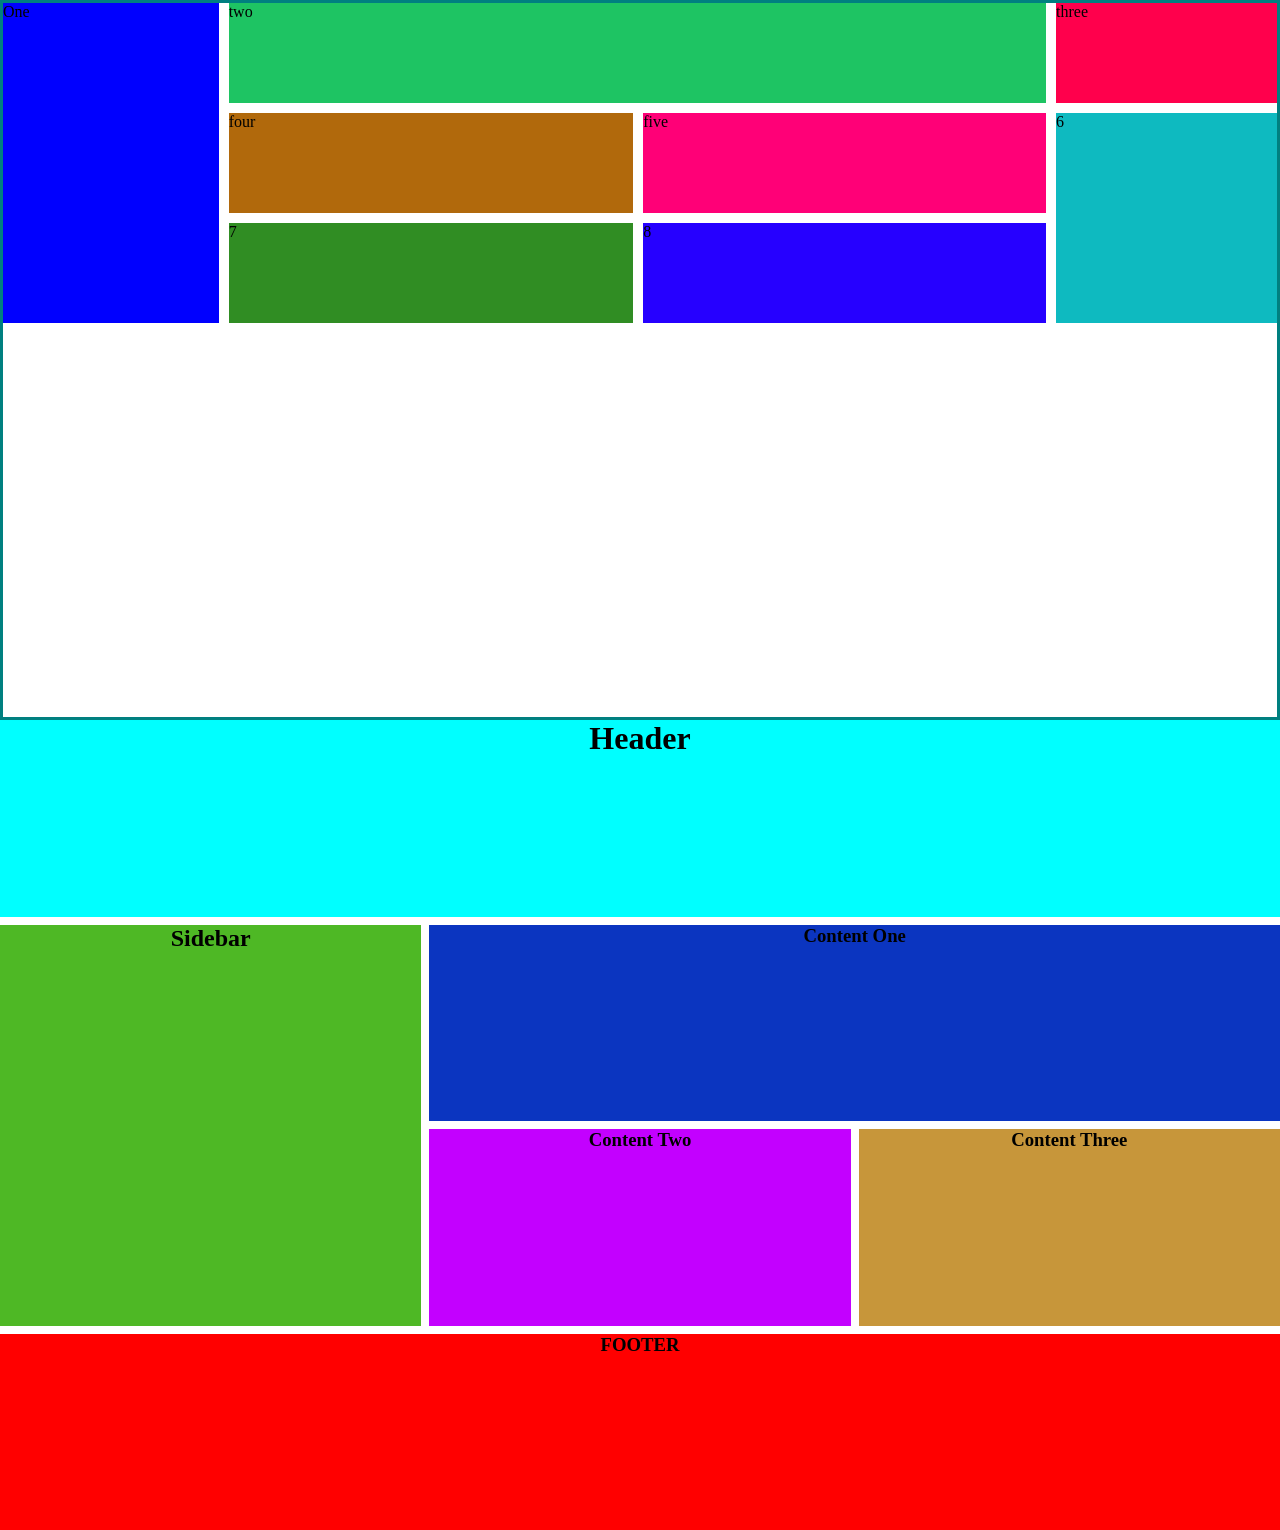
<file: session_5/gride.html>
<!DOCTYPE html>
<html lang="en">
<head>
    <meta charset="UTF-8">
    <meta name="viewport" content="width=device-width, initial-scale=1.0">
    <title>Document</title>
    <link rel="stylesheet" href="css/gride.css">
</head>
<body>
    

<div class="parent">
    <div class="one item"><p>One</p></div>
    <div class="two item"><p>two</p></div>
    <div class="three item"><p>three</p></div>
    <div class="four item"><p>four</p></div>
     <div class="five item"><p>five</p></div>
    <div class="item6 item"><p>6</p></div>
    <div class="item7 item"><p>7</p></div>
    <div class="item8 item"><p>8</p></div>
</div>




<div class="parent_2">
    <div class="div1"><h1>Header</h1></div>
    <div class="div2"><h2>Sidebar</h2></div>
    <div class="div3"><h3>Content One</h3></div>
    <div class="div4"><h3>Content Two</h3></div>
    <div class="div5"><h3>Content Three</h3></div>
    <div class="div6"><h3>FOOTER</h3></div>
</div>
    


</body>
</html>
</file>
<file: session_2/css/style.css>
/* body{
    background-color: #d33f3f;
} */

/* .container{
    background-color: lightgray;
    width: 25%;
    text-align: center;
    color: bisque;


 
}

.p{
 background-color: yellow;

} */

/****************************************************************************/
/* display:inline     
   display:block 

   display:inline-block  white spacing
*/
/* 
a{
    display: block;
    background-color: red;
    width: 15%;
    height: 30px;
}
p{
    display: inline-block;   
    background-color: blue;
    width: 24%;
    margin: 0;
} */

/* h1{
    text-align: center;
}
h1 span{
    color: teal;
    font-size: 40px;
} */
.items {
  /* background-color: tomato; */
}
.item {
  /* background-color: gray; */
  /* width: 33%;
    text-align: center;
    display: inline-block; */
}
/* .item img{
    width: 90%;
} */

/***************************************************************/
/*border

1-width
2-color
3-style

*/

.bord {
  /* background-color: teal; */
  width: 300px;
  height: 300px;

  /* border-width: 10px;
    border-color: red;
    border-style: dotted; */

  border: 10px solid red;
  /* border-top: 0; */
  /* border-left: 12px solid green;
    border-right: 12px solid green;
    border-bottom: 12px solid red; */

  /* border-radius: 50%; */

  border-top-left-radius: 50%;
  border-top-right-radius: 50%;

  /* border-bottom-right-radius: 50%; */
}

/*********************************************************/
/*Fonts 
1-font-size:16px  vector   100% => 16px
2- font-weight: 400;
3- font-style: normal; 
*/

@font-face {
  font-family: AsapSharp;
  src: url(../AsapSharp-Italic-VariableFont_wdth\,wght.ttf);
}

.p-font {
  font-size: 100%;
  font-weight: 400;
  font-style: normal;

  font-family: "Roboto Mono", monospace;
  /* font-family: 'Segoe UI', Tahoma, Geneva, Verdana, sans-serif; */
}
.font-fh2 {
  text-align: center;
  /* font-family: "DM Sans", sans-serif; */
  font-family: AsapSharp;
}

/* .img{
    background-color: aquamarine;
    width: 30%;
}
.img img{
width: 100%;
} */

/**************************************************************/
/*
spacing
1-margin      top    right   bottom  left  


2-padding
*/
.space {
  background-color: red;
  width: 300px;
  height: 300px;

  /* margin-top: 100px;
margin-left: 100px;
margin-right: 100px;
margin-bottom: 100px; */

  margin: 50px auto;
  /* padding-top: 20px;
padding-left: 20px;
padding-right: 20px;
padding-bottom: 20px; */

  padding: 20px;
  text-align: center;
}

/***************************************************************************************/
/*  background
background-size: 100%  100%;   or cover
 */

.back {
  width: 700px;
  height: 900px;
  border: 3px solid teal;

  background-image: url(../images/bgs.jpg);
  background-size: cover;

  background-position: center center;

  background-attachment: fixed;

  color: #00f;
  font-size: 20px;
  /* background-color: aqua; */
  /* background-image: url(../images/images.jpg) , url(../images/taxi.png);
background-repeat: repeat-x , no-repeat;
background-position: 1px 1px ,  center center;

background-color: antiquewhite; */
}

/* .test{
    background-color: blue;
    width: 30%;
 }
 .test p{
    padding: 20px;
    background-color: tomato;
    width: 50%;
 } */
</file>
<file: session_3/css/style.css>
*{
    
    box-sizing: border-box;
    /* margin: 0;
    padding: 0; */

 }

.baking{
    /* background-color: tomato; */
width: 90%;
margin: 50px auto;
/* padding: 30px; */
}
.inner-backing{
    /* background-color: gray; */
    width: 25%;
    text-align: center;
    float: left;
    /* display: inline-block; */
     padding: 12px;
     /* border: 5px solid red; */
    /* margin: 10px; */

   /* margin: 10px; */
}

.inner{
    background-color: rgb(193, 194, 196);
    padding: 10px;
    border-radius: 10px;
}

.inner-backing h2{
     font-family: "DM Sans", sans-serif;
}
.inner-backing p{
     font-family: 'Segoe UI', Tahoma, Geneva, Verdana, sans-serif ;
     color: rgb(240, 231, 231);
     
}
.inner-backing hr{
    width: 30%;
    height: 4px;
    background-color:rgb(177, 175, 175) ;
}


.line{
    width: 30%;
    height: 4px;
     background-color:rgb(177, 175, 175) ;
     margin: auto;
}


.inner-backing img{
    border-radius: 50%;
}
.clr{
    clear: both;
}



.test{
    width: 300px;
    height: 300px;
    background-color: antiquewhite;
    margin: 50px;
    padding: 20px;
}

.test p{
    background-color: rgb(177, 175, 175);
}






























/*  RWD 

--media query   RWD
  600> xs
  600 >sm> 768
  768> md >992
  992> lg >1200
       xl>1200
*/
/* media query for responsive design */

/* @media screen and (max-width: 768px){

    .inner-backing{
        width: 50%;
    }

    body{
        background-color: rgb(177, 175, 175);
    }

} */

@media screen and (min-width: 1200px){

    .inner-backing{
        width: 25%;
    }


}
@media screen and (max-width: 1199px) and (min-width: 992px){

    .inner-backing{
        width: 25%;
    }
.inner-backing img{
    width: 90%;
    height: 90%;
}

}
@media screen and (max-width: 991px) and (min-width: 768px){

    .inner-backing{
        width: 50%;
    }


}

@media screen and (max-width: 767px) and (min-width: 600px){

    .inner-backing{
        width: 100%;
    }


}
@media screen and (max-width: 599px){

    .inner-backing{
        width: 100%;
    }
   .inner-backing img{
    width: 90%;
    height: 90%;
}

}
</file>
<file: session_4/css/style.css>
*{
    box-sizing: border-box;
    padding: 0;
    margin: 0;

}


/*************************************************************/
/*transition
1-transition-property: 
2-transition-duration:
3-transition-delay:

*/

.hov{
    /* width: 200px;
    height: 200px;
    background-color: blue !important; */
    /* transition-property: background-color , width;
    transition-duration: 2s;
    transition-delay: 1s;
    transition-timing-function: cubic-bezier(.1,.49,.86,.39);
 */


 /* transition: all 2s ; */
}

.hov:hover{
    /* background-color: red;
    border-radius: 50% ;
    width: 300px; */

}



/*************************************************************/
/*transform
1-transform:rotate(deg)
2-transform:translate(x,y)
3-transform:scale(x,y)
*/

.hov{
    width: 200px;
    height: 200px;
    background-color: blue ;
    margin:  50px auto;
    transition: transform 2s;

}
.hov:hover{
    /* transform: translateX(200px); */
    /* transform: translateY(200px); */
    /* transform: translate(200px,200px); */
    /* transform: rotateY(180deg); */
    /* transform: scale(0.7 , 0.7); */
    /* transform: skew(20deg,20deg); */
    
transform: rotate(45deg) translate(200px,200px) scale(0.7 , 0.7) skew(20deg,20deg) ;
}



.trans{
    width: 500px;
    height: 400px;
    background-color: tomato;
    margin: 50px auto;
    position: relative;
    overflow: hidden;
}
.trans img{
    width: 100%;
    height: 100%;
    transition: all 0.5;
}
.inner{
    background-color: rgba(0,0,0,0.3);
     color: aliceblue;
    position: absolute;
    top: 0;
    right: 0;
    left: 0;
    bottom: 0;
    opacity: 0;
    transition: all .5s;
}
.trans:hover .inner{
     opacity: 1;
}
.trans:hover  img{
    transform: scale(1.2);
}



/***********************************************************/
/*
1-px   position
2-%   width   position
3-vh   height     header
4-rem  => font size html tag => 16px   padding border margin
5-em  => font size parent
*/
.item{
    /* width: 20rem;   /*  1rem => 20px     10*20 */
    /* height: 300px;
    background-color: blue;
    margin: 30px;
    padding: 12px;
    border-radius: 10px; */ 
}
.c-item{
    /* width: 10rem;
    height: 5rem;
    background-color: rgb(203, 216, 19);
    padding: inherit;
    margin: inherit;
    border-radius: inherit; */
}
html{
    /* font-size: 20px;   1rem => 20px */
}




/*****************************************************************/
/*

Types of CSS Combinators
descendant selector (space)
child selector (>)
adjacent sibling selector (+)
general sibling selector (~)

**/

.item > p{
    font-size: 20px;
    color: tomato;
}
.item + h3{
    font-size: 30px;
    color: cadetblue;
}

.item ~ h3{
    font-size: 30px;
    color: cadetblue;
}




/******************************************************************/
.h1{
    text-align: center;
    padding: 15px;
    position: relative;
    color: blue;
}
.h1::after{
 content: "";   
 background-color: blue;
 width: 45%;
 height: 4px;
 position: absolute;
 top: 50%;
 right: 10px;
}
.h1::before{
 content: "";   
 background-color: blue;
 width: 45%;
 height: 4px;
 position: absolute;
 top: 50%;
 left: 10px;
}


/************************/

.h2{
width: 22%;
padding: 20px;
text-align: center;
border:  3px solid #f00;
margin: 15px;
border-radius: 5px;
position: relative;
}

.h2::after{
     content: "";
    width: 4px;
    height: 20px;
    background-color: #f00;
    position: absolute;
    top: 90%;
    left: 35px;

}
.h2::before{
    content: "";
     width: 30px;
    height: 20px;
    background-color: #fff;
    position: absolute;
    top: 90%;
    left: 20px;
    /* z-index: 999999; */
}




/****************************************************************/

/* .icons i{
    font-size:  30px;
    color: #f00;
} */



/************************************************************************/
/*
1-display:inline-block
2-float 

3-display flex   layout  padding margin
1-parent   
--
--display: flex;
--flex-wrap: nowrap;
-- flex-direction: row;
--flex-flow:  direction   wrap


2-children
*/
.baking{
    /* background-color: #f00; */
    width: 90%;
    margin: 50px auto;
    display: flex;
    flex-wrap: wrap;
    flex-direction: row;
    justify-content: space-evenly;
}
.our-baking{
    /* background-color: tan; */
    width: 33.3%;
    text-align: center;
  
}
.our-baking img{
    width: 95%;
}




nav ul{
    background-color: rgb(160, 151, 151);
    list-style-type: none;
    display: flex;
    justify-content: flex-end;
}


ul li{
   
    width: 10%;
    padding: 12px;
    font-size: 23px;
    color: #fff;
}






header{
    background-image: url(../images/bgs.jpg);
    background-size: cover;
    background-position: center center;
    height: 100vh;
    position: relative;
  
}
.caption{
   
   height: 100vh;
      display: flex;
      justify-content: center;
       text-align: center;
       align-items: center;
       color: #fff;
}
.caption h1{
    font-size: 45px;
}
.caption p{
    font-size: 30px;
    width: 60%;
    margin: auto;
}
.liner{
    /* position: absolute;
    top: 0;
    bottom: 0;
    left: 0;
    right: 0; */
    width: 100%;
    height: 100vh;
    background-color: rgba(0,0,0,0.4);
}

@media (max-width:700px){

   nav ul{
flex-direction: column;
background-color: #fff;
    }


    ul li{
        color:rgb(160, 151, 151) ;
border-bottom: 3px solid rgb(160, 151, 151);
width: 100%;
padding: 20px;
    }
}
</file>
<file: session_5/css/style.css>
*{
    box-sizing: border-box;
    padding: 0;
    margin: 0;
}

/*************  Variables *****************************/
:root{

    --main-color :rgb(36, 151, 180) ;
    --second-color:teal ; 
    --badel:brown;
    --main-border-radius:10px ;
    --main-padding:15px ; 
    --color-font: #c5bbbb ;
    --font-size:20px ;

}

/* html{
      --main-color :rgb(212, 200, 34) ;
      --second-color:teal ; 
    --badel:brown;
    --main-border-radius:10px ;
    --main-padding:15px ; 
    --color-font: #c5bbbb ;
    --font-size:20px ;
} */



nav ul {
    background-color: rgb(21, 37, 37);
    list-style-type: none;
    display: flex;
    justify-content: space-around;
}
nav ul li {
    padding: 15px;
}

nav ul li a{
    text-decoration: none;
    font-size: 20px;
        color: #d11b1b;
}
 nav ul li a{
    color: rgb(46, 190, 33);
}


/*************************** Display-flex  **********************************/
.item{
    /* background-color: aqua; */
    width: 90%;
    margin: 50px auto;
    display: flex;
    column-gap: 12px;
    justify-content: space-evenly;
}
.inner-item{
    background-color: var(--main-color, var(--badel , red));
    color: var(--color-font);
    width: calc(100% / 3);
    text-align: center;
    padding: var(--main-padding);
      border-radius: var(--main-border-radius);
}
.inner-item p{
    font-size: var(--font-size);
}
.inner-item img{
    width: 95%;
    border-radius:inherit;
}

/***********************/
/*
flex-grow   
 2 + 1 + 0 + 2 + 0 => 5    500/5 => 100

 2*100 => 200
 1*100=>  100
 0*100=> 
 2*100=>  200
 0*100=>



 flex-shrink
 1+2+1+1+1 => 6   500/5  => 83.3   
 1*83.3  =>83.3 
 2*83.3  =>

*/



.parent{
    background-color: tomato;
    width: 1000px;
    height: 80vh;
    display: flex;
    /* flex-direction: column; */
    /* flex-wrap: wrap; */
    /* flex-direction: column; */
    /* flex-flow: row wrap; */
    /* justify-content: center; */
    /* align-items: center; */
    /* align-content: center; */

    justify-content: flex-end;
    align-items: flex-end;

    /* align-items: center;
    justify-content: center;*/
} 
    
.ch{
    width: 100px;
    height: 30px;
}
.one{
    background-color: aqua;
    order: 0;
    /* flex-grow: 2;       2*100 => 200px   +100   =>300 */
    /* width: 2%; */
    /* flex-shrink: 2; */
}
.two{
       background-color: rgb(255, 238, 0);
    /* order: 1; */
    /* flex-grow: 1; */
    /* flex-shrink: 1; */

 
}
.three{
       background-color: rgb(21, 160, 68);
    /* order: 2; */
    /* flex-grow: 2; */
    /* flex-shrink: 1; */

 
}
.four{
       background-color: rgb(35, 21, 160);
    order: 0;
    /* flex-grow: 2; */
    /* flex-shrink: 1; */

 
}
.five{
           background-color: rgb(21, 160, 141);
    /* order: -1; */
    flex-grow: 0;
    /* flex-shrink: 1; */


}
</file>
<file: session_1/style.css>
h1{
    background-color: teal;
    color: chartreuse;
}
/* h1{
    background-color: blue;
} */


/* h2{
    color: mediumaquamarine;
} */

.item{
    text-align: center;
    color: teal;
}

.bg{
    background-color: blanchedalmond;
}
.bgr{
    background-color:red ;
}

/***********************************************/
/*     Default value

background-color: transparent;
width: 100%;
text-align: start;  en left=>right  ar right=>left
color: black;
height: auto;
*/



.item2{
background-color: royalblue;
width: 35%;
text-align: center;
color: wheat;
/* margin: auto; */

}
.item2 button{
    background-color: transparent;
    color: wheat;
    padding: 5px 10px; 
    border: 3px solid red;
    border-radius: 5px;
}
</file>
<file: session_2/css/about.css>
/**********************************/
/*FLOATING*/

.baking{
    /* background-color: tomato; */
width: 90%;
margin: 50px auto;

}

.inner-backing{
    /* background-color: gray; */
    width: 25%;
    text-align: center;
    float: left;
/* display: inline-block; */
/* padding: 2px; */
/* margin: 10px; */
}
.inner-backing h2{
     font-family: "DM Sans", sans-serif;
}
.inner-backing p{
     font-family: 'Segoe UI', Tahoma, Geneva, Verdana, sans-serif ;
     color: rgb(177, 175, 175);
     
}
.inner-backing hr{
    width: 30%;
    height: 4px;
    background-color:rgb(177, 175, 175) ;
}

.line{
    width: 30%;
    height: 4px;
     background-color:rgb(177, 175, 175) ;
     margin: auto;
}


.inner-backing img{
    border-radius: 50%;
}
.clr{
    clear: both;
}
</file>
<file: session_3/css/about.css>
*{
    box-sizing: border-box;
    padding: 0;
    margin: 0;
}


/*************** position  ******************/
/**
1-    position: static;  default value, the element is positioned according to the normal flow of the document.
2-    position: relative;  the element is positioned relative to its normal position.   
3-    position: absolute;  the element is positioned relative to its nearest positioned ancestor (instead of positioned relative to the viewport, like fixed).
4-    position: fixed;  the element is positioned relative to the viewport, which means
5-    position: sticky;  the element is positioned based on the user's scroll position. A sticky element toggles between relative and fixed, depending on the scroll position. It is positioned relative until a given offset position is met in the viewport - then it "sticks" in place (like position:fixed).
*/
.grand{
    background-color: yellow;
    width: 800px;
    height: 600px;

    position: relative;
}
.parent{
    background-color: lightblue;
    width: 400px;
    height: 400px;

    position: relative;
}

.item{
    background-color: tomato;
    width: 25px;
    height: 25px;

    /* position: static; */
/*    
    position: absolute;
    bottom:0;
    right: 0; */

    /* position: relative;
    top: 200px; */
    /* left: 200px; */
    /* transition: all 2s; */
    position: fixed;
    top: 50%;
    right: 0;

}
.item:hover{
    /* background-color: red; */
    /* top: 0; */
    /* left: 0; */
}

.stiky{
    background-color: rgb(152, 165, 177);
    text-align: center;
    padding: 10px;
    color: #fff;
    font-size: 33px;
    position: sticky;
  
    top: 0;
}

.one{
    width: 100px;
    height: 100px;
    background-color: tomato;
            position: absolute;
            top: 100px;
            left: 100px;
            z-index: 1;
}
.two{
    width: 100px;
    height: 100px;
    background-color: lightblue;
     position: absolute;
            top: 120px;
            left: 120px;
            z-index: 0;
}
.three{
    width: 100px;
    height: 100px;
    background-color: yellow;
     position: absolute;
            top: 140px;
            left: 140px;
            z-index: 0;
}



/*************** OverFlow  ******************/
/*
1-    overflow: visible;  default value, the overflow is not clipped. It renders outside the element's box.
2-    overflow: hidden;  the overflow is clipped, and the rest of the content
3-    overflow: scroll;  the overflow is clipped, but a scrollbar is added to see the rest of the content.
4-    overflow: auto;  if the overflow is clipped, a scrollbar should be added
*/

.over{
    width: 400px;
    height: 400px;
    border: 3px solid black; 
    /* padding: 8px; */
    overflow: auto;

}

ul{
    background-color: rgba(206, 205, 204,0.3);
    /* overflow: hidden; */
    list-style-type: none;
    position: fixed;
    top: 0;
    width: 100%;
}
ul li {
    /* padding: 10px;
    border-bottom: 1px solid black; */
    /* background-color: blueviolet; */
    /* width: 10%; */
    float: left;
    padding:15px 30px;
   font-size: 22px; 
    color: white;
    /* margin-block-end: auto; */
   
}
ul li a{
    text-decoration: none;
    color: white;
}
.clr{
    clear: both;
}






/*************** collapse margin  ******************/

.pa{
    background-color: lightblue;
    width: 400px;
    height: 400px;
    /* padding: 0.5px; */
    /* border: 0.3px solid black; */
    overflow: hidden;
}
.ch{
    background-color: tomato;
    width: 200px;
    height: 200px;
   margin-top: 50px;
}



/********************/


#header{
   background-image: url(../images/shutterstock_277750193.jpg);
   background-size: cover;
   background-position: center;
   height: 120vh;
   overflow: hidden;
   position: relative;
  
}

.caption{
    /* background-color: tomato; */
    /* width: 35%; */
    text-align: center;
    /* margin-top: 100px; */
    /* position: absolute;
    top: 50%;
    left: 25%; */
    /* top: 0;
    left: 0;
    right: 0;
    bottom: 0; */

    width: 30%;

    margin: 200px  auto;
    color: #fff;

}

.caption p{
    margin-bottom: 20px;
    font-size: 21px;
}
.caption h1{
    font-size: 50px;
    margin-bottom: 20px;
}
.btn{
   
    text-decoration: none;
    background-color: rgb(236, 171, 86);
    padding: 12px 20px;
    border-radius: 6px;
    color: #fff;
}
#home{
    background-image: url(../images/portfolio-1.jpg);
    background-size: cover;
    background-position: center;
    height: 100vh;
    overflow: hidden;
}

#about{
    /* background-image: url(../images/portfolio-2.jpg);
    background-size: cover;
    background-position: center; */
    height: 100vh;
    /* overflow: hidden; */
    background-color: rgb(236, 171, 86);
}
#contact{
    /* background-image: url(../images/portfolio-3.jpg);
    background-size: cover;
    background-position: center; */
    height: 100vh;
    /* overflow: hidden; */
    background-color: bisque;
}
#services{
    /* background-image: url(../images/portfolio-4.jpg);
    background-size: cover;
    background-position: center; */
    height: 100vh;
    /* overflow: hidden; */
    background-color: rgb(236, 171, 86);
}

html{
    scroll-behavior: smooth;
}



/*********  Hidden element*****************************************************/
/**
1-display: none;  the element is completely removed from the document flow, and it does not occupy any space on the page. It is not visible and cannot be interacted with.
2-visibility: hidden;  the element is still part of the document flow, but it
3-opacity: 0;  the element is still part of the document flow, but it is fully transparent and not visible. However, it can still be interacted with (e.g., clickable links or buttons).
4-rgba(0, 0, 0, 0);  similar to opacity: 0, but it allows you to set the transparency level of the element's background color. The element remains in the document flow and can still be interacted with.
*/
.hidd{
    width: 150px;
    height: 150px;
    background-color: rgba(255, 0, 0 , 0.4);
  /* display: none; */
  /* visibility: hidden; */
  /* opacity: 0.8; */

}

/*
red 

hexadecimal
#ff0000

rgb() 
rgb(255, 0, 0)
rgba(255, 0, 0, 0.5)

R           G     B
0-255     0-255    0-255
*/


.lier{
    background-color: rgba(67, 66, 66, 0.4);
    /* background-color: blue; */
    position: absolute;
    top:0;
    bottom: 0;
    left: 0;
    right: 0;


}
</file>
<file: session_5/css/gride.css>
*{
    box-sizing: border-box;
    padding: 0;
    margin: 0;
}


.parent{
    /* background-color: brown; */
       /* grid-template-columns: 300px auto 300px;
   grid-template-rows: repeat(3 ,100px); */

    /* display: flex; */
    /* display: grid; */
    /* grid-template-columns: auto  auto auto;
    grid-template-rows: auto auto; */

/* 
    grid-template-areas: 
    "item1   item2  item2 item3"
    "item1    item4   item5 item6"
    "item1  item7   item8   . "
   
    ;
    gap: 10px; */

/* grid-template-columns: 250px  auto  auto  300px; */
/* grid-template-rows: 100px 100px; */
grid-auto-rows: 100px;

    height: 80vh;
    border: 3px solid teal;
    display: grid;
grid-template-areas:  
"item1  item2 item2 item2 item2  item3"
"item1 item4 item4 item5 item5 item6"
"item1 item7 item7 item8 item8 item6"
;
 gap: 10px;

 /* justify-content: center; */
 /* align-content: space-evenly; */

 /* align-items: center;
 justify-items: center; */
}
.item{
    /* width: 20%; */
}
.one{
    background-color: blue;
    /* width: 50%; */
    grid-area: item1;
    /* margin: auto; */
}
.two{
    background-color: rgb(30, 196, 99);
       /* width: 50%; */
    grid-area: item2;
}
.three{
    background-color: rgb(255, 0, 76);
    grid-area: item3;
}
.four{
    background-color: rgb(177, 105, 12);
    grid-area: item4;
}
.five{
    background-color: rgb(255, 0, 119);
    grid-area: item5;
}

.item6{
    background-color: rgb(14, 186, 192);
    grid-area: item6;
}

.item7{
    background-color: rgb(48, 141, 35);
    grid-area: item7;
}

.item8{
    background-color: rgb(38, 0, 255);
    grid-area: item8;
}













.parent_2 {
    display: grid;
    height: 90vh;
    grid-template-columns: repeat(3, 1fr);
    grid-template-rows: repeat(4, 1fr);
    gap: 8px;
    text-align: center;
}
    
.div1 {
    grid-column: span 3 / span 3;
    background-color: aqua;
}

.div2 {
    grid-row: span 2 / span 2;
    grid-row-start: 2;
        background-color: rgb(78, 184, 37);

}

.div3 {
    grid-column: span 2 / span 2;
    grid-row-start: 2;
        background-color: rgb(11, 53, 192);

}

.div4 {
    grid-column-start: 2;
    grid-row-start: 3;
        background-color: rgb(195, 0, 255);

}

.div5 {
    grid-column-start: 3;
    grid-row-start: 3;
        background-color: rgb(199, 150, 58);

}

.div6 {
    grid-column: span 3 / span 3;
    grid-row-start: 4;
        background-color: rgb(255, 0, 0);

}
</file>
